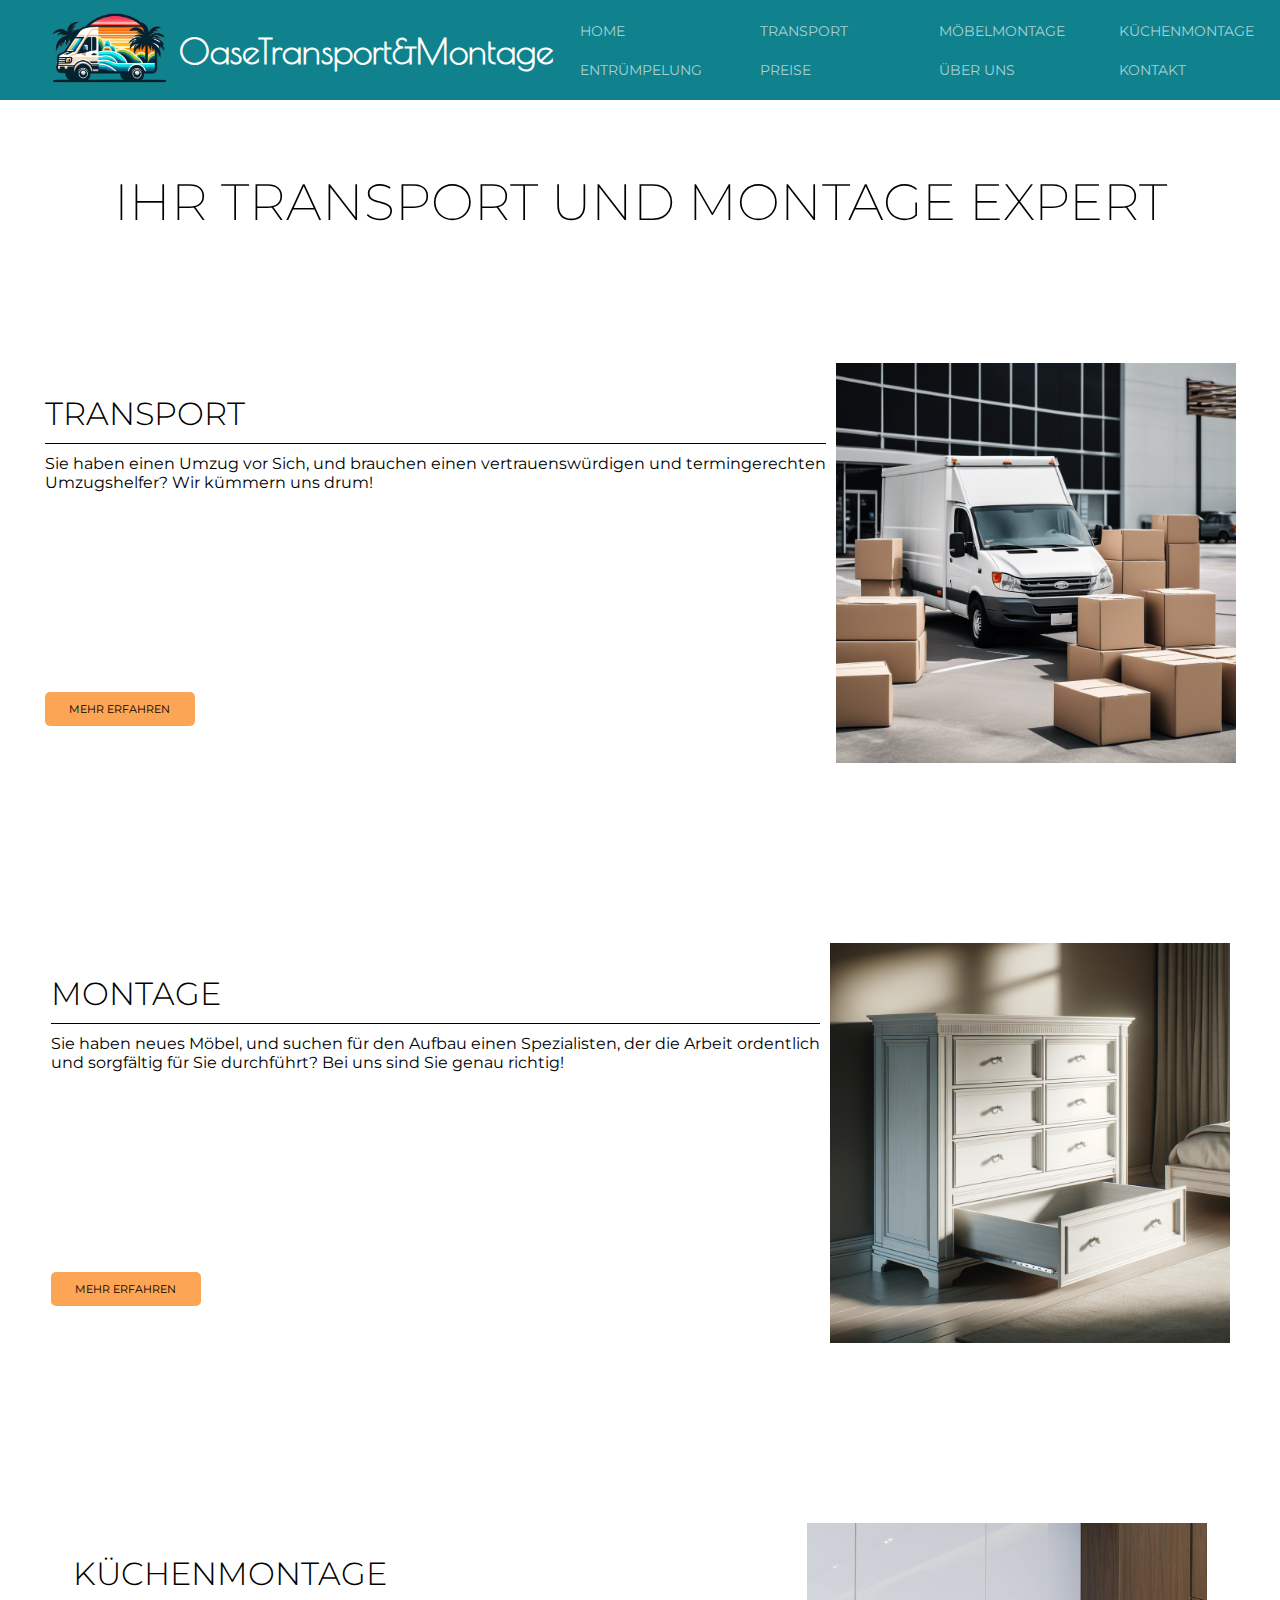
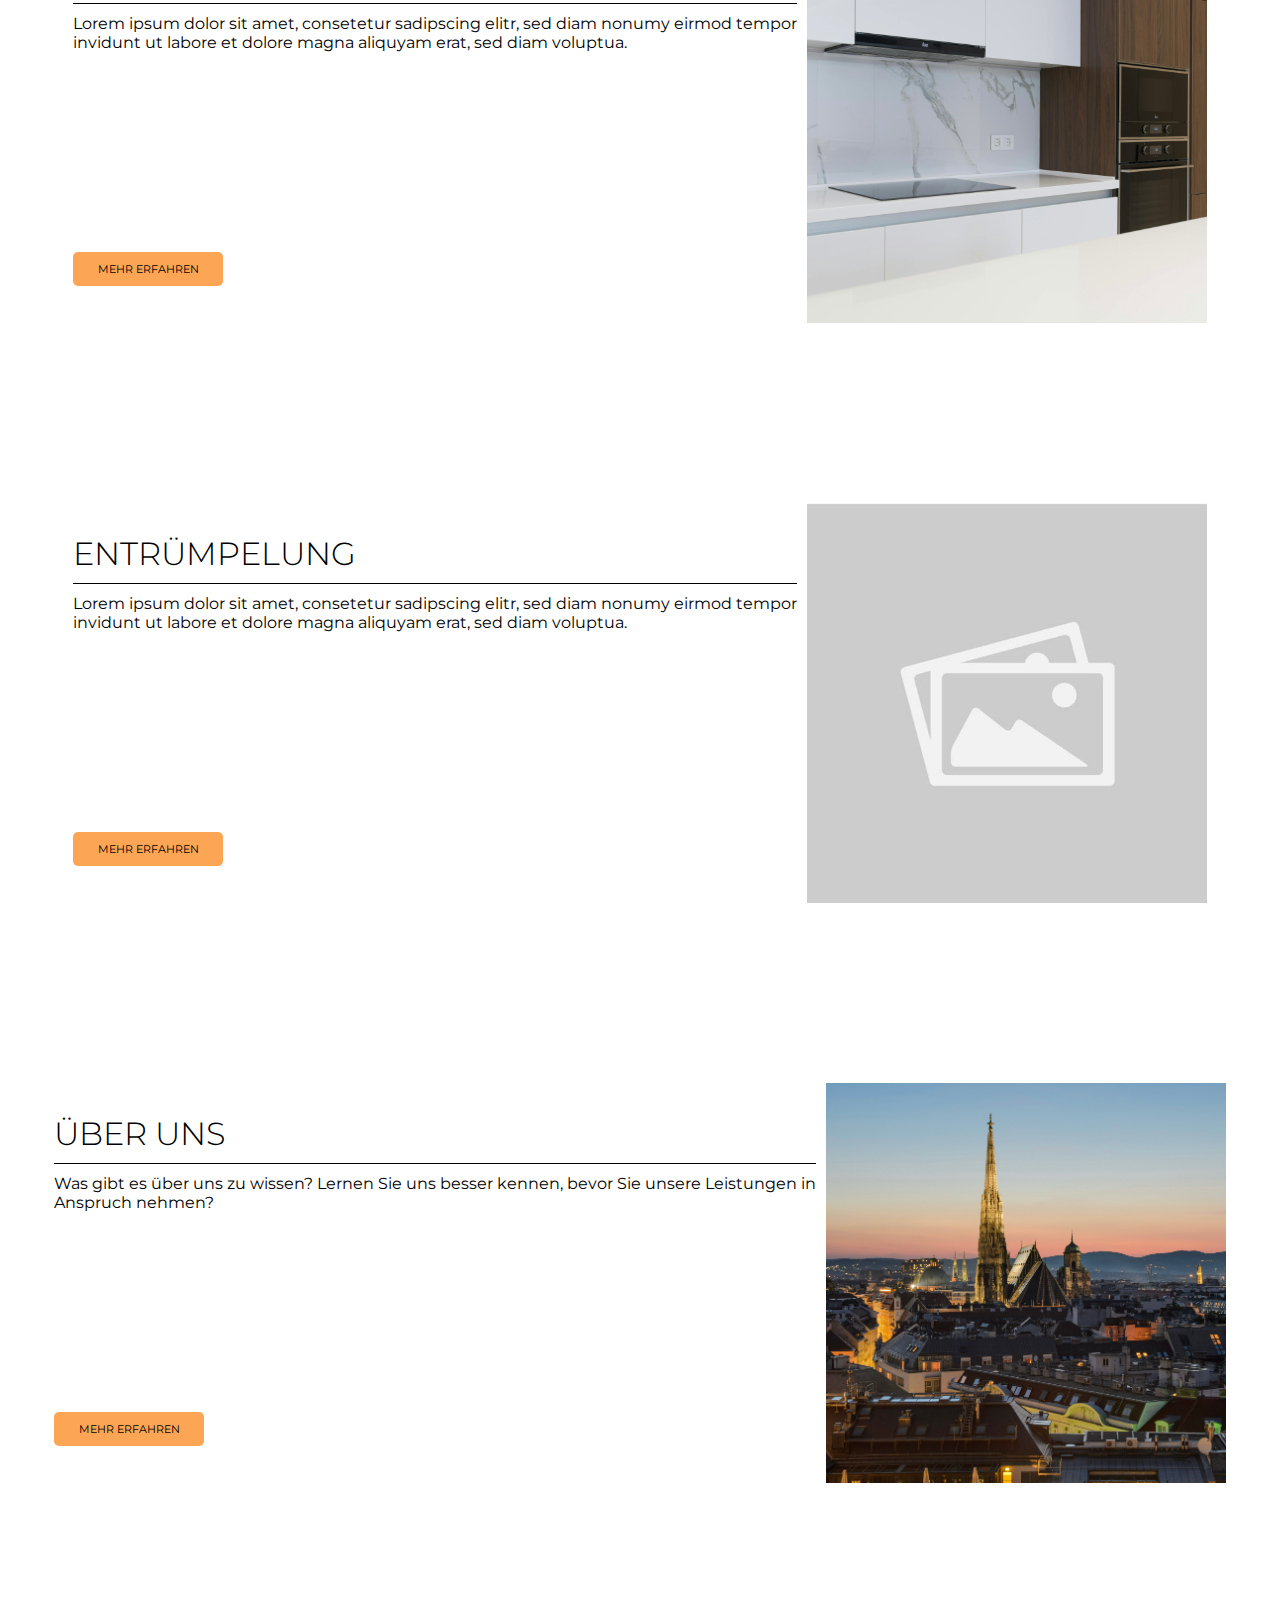
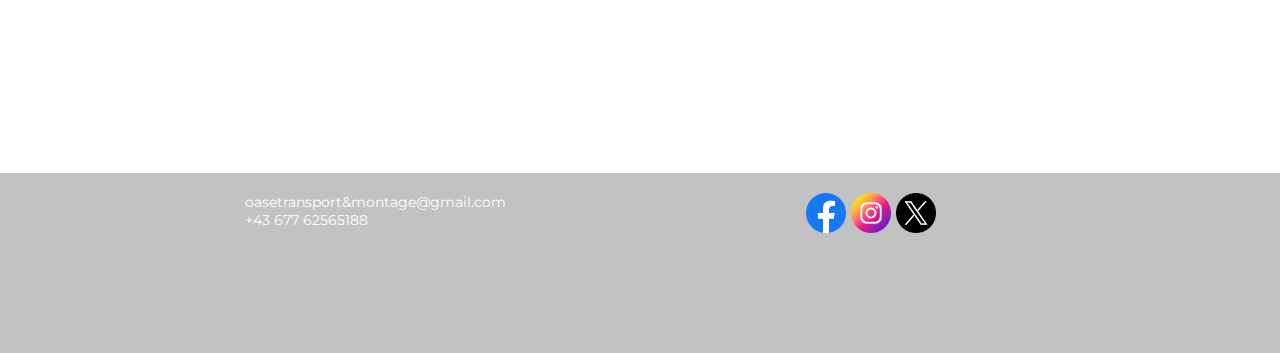
<file: index.html>
<!DOCTYPE html>
<html lang="eng">
    <head>
        <meta charset="UTF-8">
        <title>Oase Transport & Montage</title>
        <link rel="stylesheet" href="style.css">
        <link href="https://fonts.googleapis.com/css?family=Montserrat:100,200,300,regular,
        500,600,700,800,900,100italic,200italic,300italic,italic,500italic,600italic,700italic,
        800italic,900italic" rel="stylesheet"/>
        <link href="https://fonts.googleapis.com/css?family=Poiret+One:regular" rel="stylesheet" />
        <meta name="viewport" content="width=device-width, initial-scale=1.0">
        <link rel="icon" type="image/x-icon" href="icons/deepailogo.png" size="width: 16px, height: auto;">
    </head>
    <body>
        <header>
            <div class="brand">
                <a href="index.html"><img src="images/OTMLOGOnobkg.png"></a>
                <a href="index.html">
                    <h1 class="lg-view">OaseTransport&Montage</h1>
                </a>
            </div>
          
            <nav>
                <ul class="navul">
                    <li><a href="index.html">Home</a></li>
                    <li><a href="htmlpages/transport.html">Transport</a></li>
                    <li><a href="htmlpages/montage.html">Möbelmontage</a></li>
                    <li><a href="htmlpages/kmontage.html">Küchenmontage</a></li>
                    <li><a href="htmlpages/entrümpelung.html">Entrümpelung</a></li>
                    <li><a href="htmlpages/preise.html">Preise</a></li>
                    <li><a href="htmlpages/überuns.html">Über uns</a></li>
                    <li><a href="#bottomnavbar">Kontakt</a></li>
                </ul>
            </nav>
            <div id="burger-nav" onclick="toggleMobileMenu(this)">
                <div class="bar1"></div>
                <div class="bar2"></div>
                <div class="bar3"></div>
                <ul class="mobile-menu">
                    <li><a class="top" href="index.html">Home</a></li>
                    <li><a href="htmlpages/transport.html">Transport</a></li>
                    <li><a href="htmlpages/montage.html">Möbelmontage</a></li>
                    <li><a href="htmlpages/kmontage.html">Küchenmontage</a></li>
                    <li><a href="htmlpages/entrümpelung.html">Entrümpelung</a></li>
                    <li><a href="htmlpages/überuns.html">Über uns</a></li>
                    <li><a href="preise.html">Preise</a></li>
                    <li><a href="#bottomnavbar">Kontakt</a></li>
                </ul>
            </div>
        </header>
        
        <div class="mainbody">
            <h1>Ihr Transport und Montage Expert</h1>
            <div class="transport">
                <div class="transporttext">
                    <h3>Transport</h3>
                    <hr>
                    <p>Sie haben einen Umzug vor Sich, und brauchen einen vertrauenswürdigen und termingerechten<br>
                    Umzugshelfer? Wir kümmern uns drum!</p>
                    <a href="htmlpages/transport.html"><button>Mehr Erfahren</button></a>
                </div>
                <img src="images/vanpic2.PNG">
            </div>
            <div class="montage">
                <div class="montagetext">
                    <h3>Montage</h3>
                    <hr >
                    <p>Sie haben neues Möbel, und suchen für den Aufbau einen Spezialisten, der die Arbeit ordentlich<br>
                    und sorgfältig für Sie durchführt? Bei uns sind Sie genau richtig!</p>
                    <a href="htmlpages/montage.html"><button>Mehr Erfahren</button></a>
                </div>
                <img src="images/whitecabinet.png">
            </div>
            <div class="kmontage">
                <div class="kmontagetext">
                    <h3>Küchenmontage</h3>
                    <hr>
                    <p>Lorem ipsum dolor sit amet, consetetur sadipscing elitr, sed diam nonumy eirmod tempor <br>invidunt
                    ut labore et dolore magna aliquyam erat, sed diam voluptua.</p>
                    <a href="htmlpages/kmontage.html"><button>Mehr Erfahren</button></a>
                </div>
                <img src="images/kitchen3.jpg">
            </div>
            <div class="entrümpelung">
                <div class="entrümpelungtext">
                    <h3>Entrümpelung</h3>
                    <hr>
                    <p>Lorem ipsum dolor sit amet, consetetur sadipscing elitr, sed diam nonumy eirmod tempor <br>invidunt 
                    ut labore et dolore magna aliquyam erat, sed diam voluptua.</p>
                    <a href="htmlpages/entrümpelung.html"><button>Mehr Erfahren</button></a>
                </div>
                <img src="images/istockphoto-1147544807-612x612.jpg">
            </div>

            <div class="überuns">
                <div class="überunstext">
                    <h3>Über uns</h3>
                    <hr>
                    <p>Was gibt es über uns zu wissen? Lernen Sie uns besser kennen, bevor Sie unsere Leistungen 
                    in<br> Anspruch nehmen?</p>
                    <a href="htmlpages/überuns.html"><button>Mehr Erfahren</button></a>
                </div>
                <img src="images/vienna2.jpg">
            </div>
            
        </div>
        <nav id="bottomnavbar">
                <div class="links">
                    <a href="mailto:oasetransport&montage@gmail.com">oasetransport&montage@gmail.com</a>
                    <a href="tel:067762565188">+43 677 62565188</a>
                </div> 
            
                <div class="icons">
                    <a href=""><img src="icons/facebookicon.png"></a>
                    <a href=""><img src="icons/instagramicon.png"></a>
                    <a href=""><img src="icons/twittericon.png"></a>
                </div>
        </nav>
        <script src="script.js"></script>
    </body>

    

</html>
</file>
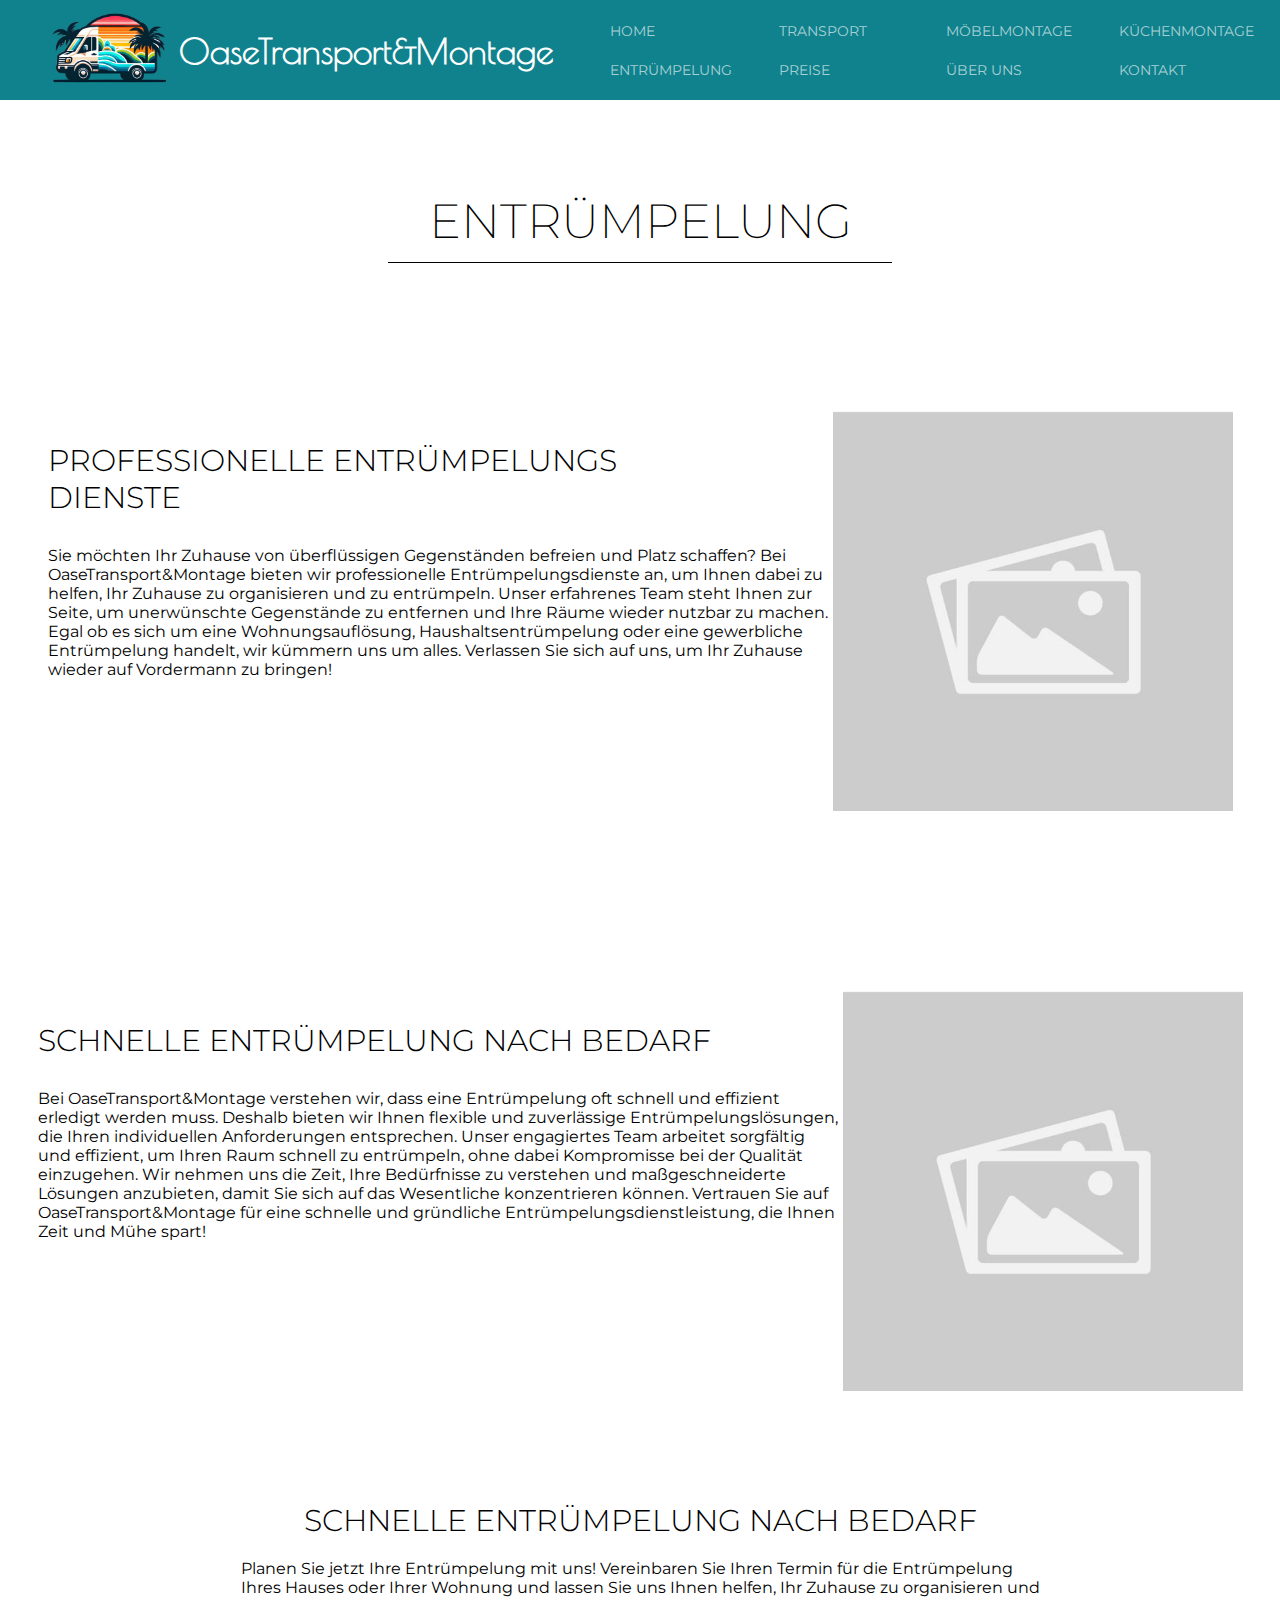
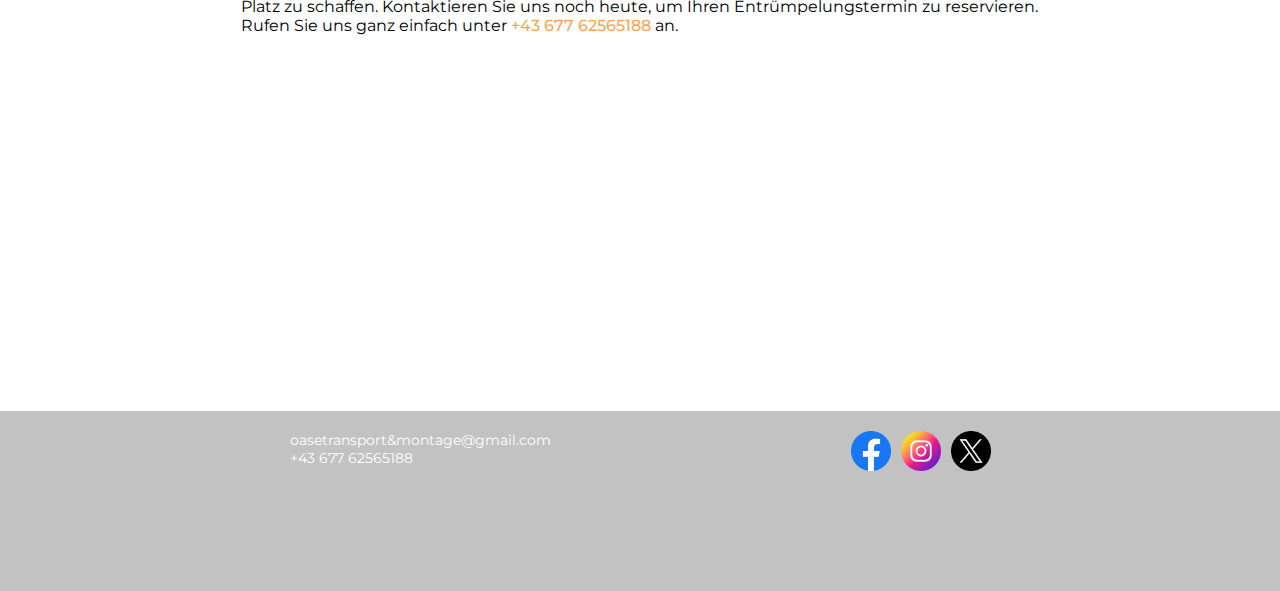
<file: htmlpages/entrümpelung.html>
<!DOCTYPE html>
<html lang="en">
<head>
    <meta charset="UTF-8">
    <meta name="viewport" content="width=device-width, initial-scale=1.0">
    <title>Entrümpelung</title>
    <link rel="stylesheet" href="../csspages/entrümpelung.css">
    <link href="https://fonts.googleapis.com/css?family=Montserrat:100,200,
    300,regular,500,600,700,800,900,100italic,200italic,300italic,italic,500italic,
    600italic,700italic,800italic,900italic" rel="stylesheet" />
    <link href="https://fonts.googleapis.com/css?family=Poiret+One:regular" 
    rel="stylesheet" />
</head>
<body>
    <header>
        <div class="brand">
            <a href="../index.html"><img src="../images/OTMLOGOnobkg.png"></a>
            <a href="../index.html">
                <h1>OaseTransport&Montage</h1>
            </a>
        </div>
        <nav>
            <ul class="navul">
                <li><a href="../index.html">Home</a></li>
                <li><a href="transport.html">Transport</a></li>
                <li><a href="montage.html">Möbelmontage</a></li>
                <li><a href="kmontage.html">Küchenmontage</a></li>
                <li><a href="entrümpelung.html">Entrümpelung</a></li>
                <li><a href="preise.html">Preise</a></li>
                <li><a href="überuns.html">Über uns</a></li>
                <li><a href="#bottomnavbar">Kontakt</a></li>
            </ul>
        </nav>
        <div id="burger-nav" onclick="toggleMobileMenu(this)">
            <div class="bar1"></div>
            <div class="bar2"></div>
            <div class="bar3"></div>
            <ul class="mobile-menu">
                <li><a href="../index.html">Home</a></li>
                <li><a href="transport.html">Transport</a></li>
                <li><a href="montage.html">Möbelmontage</a></li>
                <li><a href="kmontage.html">Küchenmontage</a></li>
                <li><a href="entrümpelung.html">Entrümpelung</a></li>
                <li><a href="preise.html">Preise</a></li>
                <li><a href="überuns.html">Über uns</a></li>
                <li><a href="#bottomnavbar">Kontakt</a></li>
            </ul>
        </div>
    </header>
        <div class="mainbody">
            <h1>Entrümpelung</h1>
            <hr>
            <div class="textone">
                <div class="textonetext">
                    <h3>Professionelle Entrümpelungs<br class="br">dienste</h3>
                    <p>Sie möchten Ihr Zuhause von überflüssigen Gegenständen befreien und Platz
                    schaffen? Bei<br> OaseTransport&Montage bieten wir professionelle
                    Entrümpelungsdienste an, um Ihnen dabei zu<br> helfen, Ihr Zuhause zu organisieren 
                    und zu entrümpeln. Unser erfahrenes Team steht Ihnen zur<br> Seite, um unerwünschte 
                    Gegenstände zu entfernen und Ihre Räume wieder nutzbar zu machen.<br> Egal ob es sich 
                    um eine Wohnungsauflösung, Haushaltsentrümpelung oder eine gewerbliche<br> Entrümpelung 
                    handelt, wir kümmern uns um alles. Verlassen Sie sich auf uns, um Ihr Zuhause<br> 
                    wieder auf Vordermann zu bringen!</p>
                </div>
                <img src="../images/istockphoto-1147544807-612x612.jpg">
            </div>
            <div class="texttwo">
                <div class="texttwotext">
                    <h3>Schnelle Entrümpelung nach Bedarf</h3>
                    <p>Bei OaseTransport&Montage verstehen wir, dass eine Entrümpelung oft schnell 
                    und effizient<br> erledigt werden muss. Deshalb bieten wir Ihnen flexible und 
                    zuverlässige Entrümpelungslösungen,<br> die Ihren individuellen Anforderungen entsprechen. 
                    Unser engagiertes Team arbeitet sorgfältig<br> und effizient, um Ihren Raum schnell zu 
                    entrümpeln, ohne dabei Kompromisse bei der Qualität<br> einzugehen. Wir nehmen uns die 
                    Zeit, Ihre Bedürfnisse zu verstehen und maßgeschneiderte<br> Lösungen anzubieten, damit 
                    Sie sich auf das Wesentliche konzentrieren können. Vertrauen Sie auf<br> OaseTransport&Montage 
                    für eine schnelle und gründliche Entrümpelungsdienstleistung, die Ihnen<br> Zeit und Mühe spart!</p>
                </div>
                <img src="../images/istockphoto-1147544807-612x612.jpg">
            </div>
            <div class="textthree">
                <h3>Schnelle Entrümpelung nach Bedarf</h3>
                    <p>Planen Sie jetzt Ihre Entrümpelung mit uns! Vereinbaren Sie Ihren Termin für die 
                    Entrümpelung<br> Ihres Hauses oder Ihrer Wohnung und lassen Sie uns Ihnen helfen, Ihr Zuhause 
                    zu organisieren und<br> Platz zu schaffen. Kontaktieren Sie uns noch heute, um Ihren 
                    Entrümpelungstermin zu reservieren.<br> Rufen Sie uns ganz einfach unter <a href="tel:067762565188">
                    +43 677 62565188</a> an.</p>
            </div>
        </div>
        <nav id="bottomnavbar">
            <div class="links">
                <a href="mailto:oasetransport&montage@gmail.com">oasetransport&montage@gmail.com</a>
                <a href="tel:067762565188">+43 677 62565188</a>
            </div> 
        
            <div class="icons">
                <a href=""><img src="../icons/facebookicon.png"></a>
                <a href=""><img src="../icons/instagramicon.png"></a>
                <a href=""><img src="../icons/twittericon.png"></a>
            </div>
        </nav>
    <script src="../jspages/entrümpelung.js"></script>
</body>
</html>
</file>
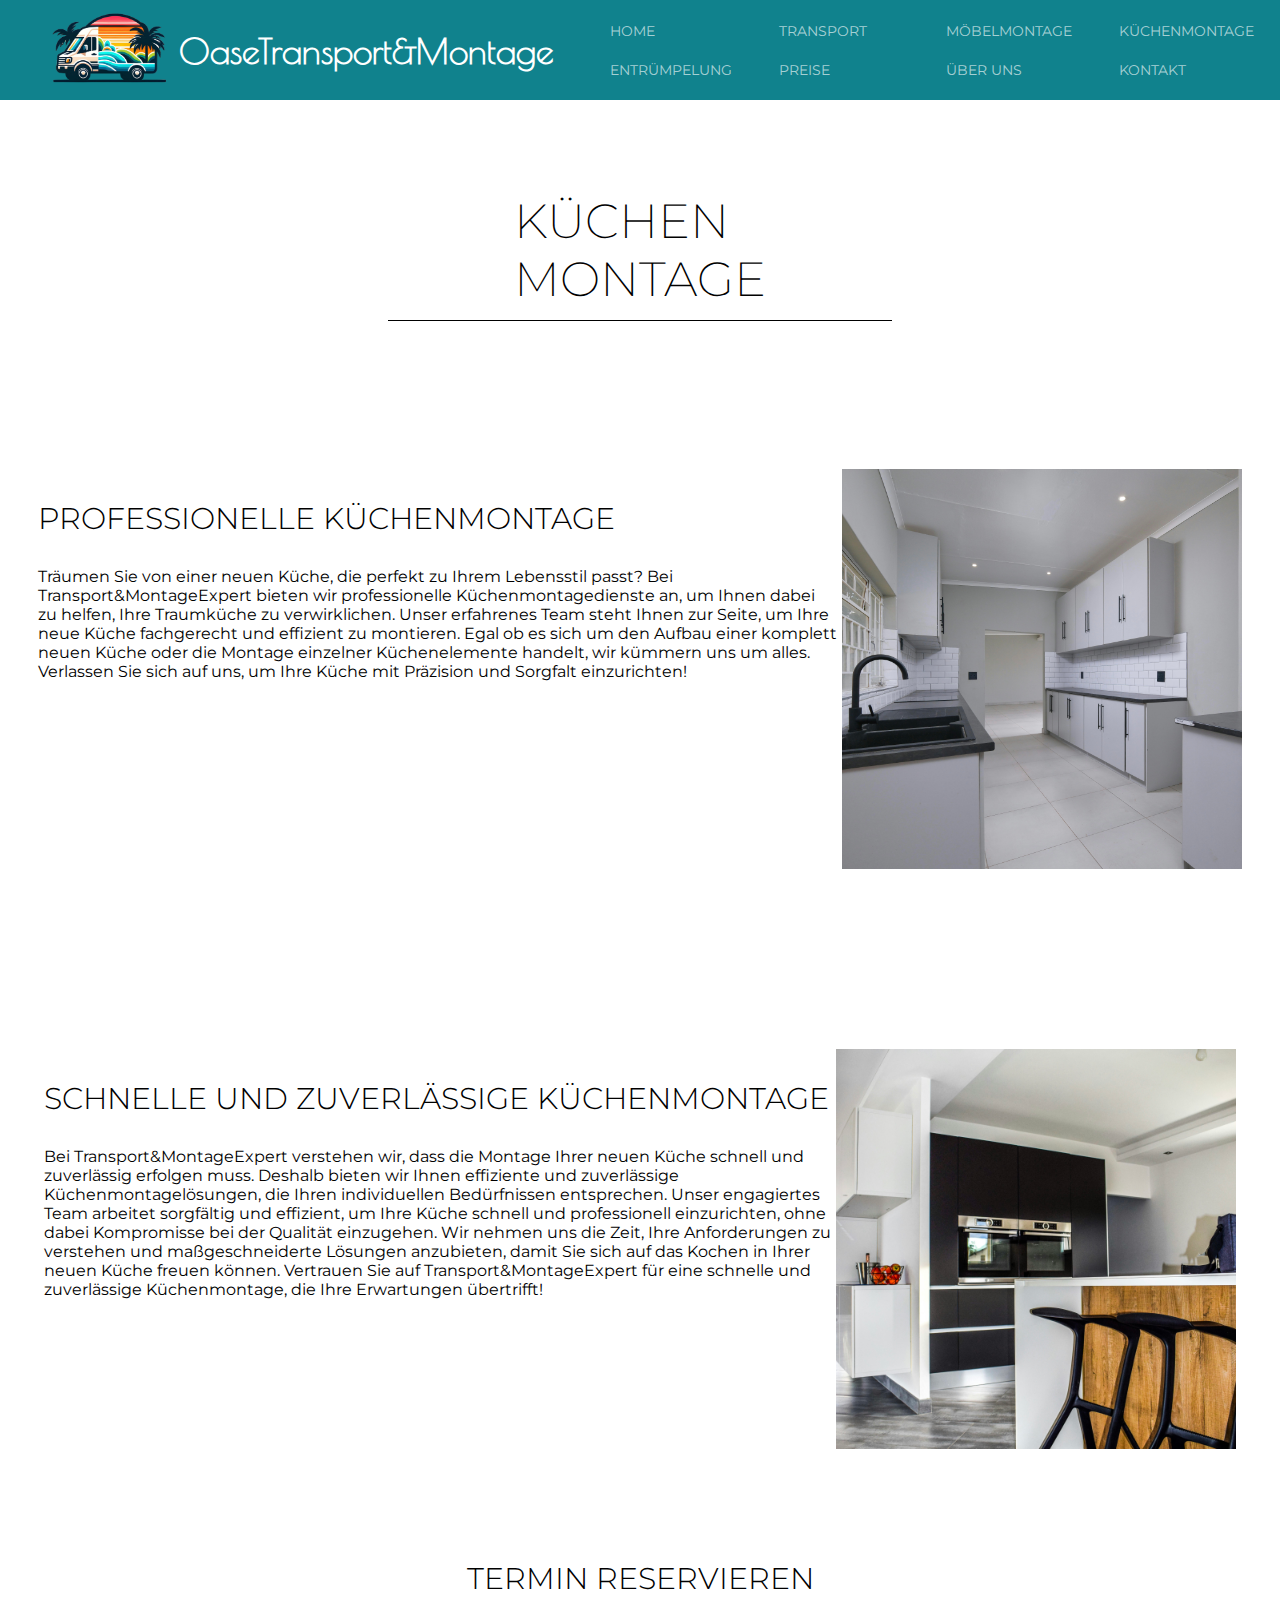
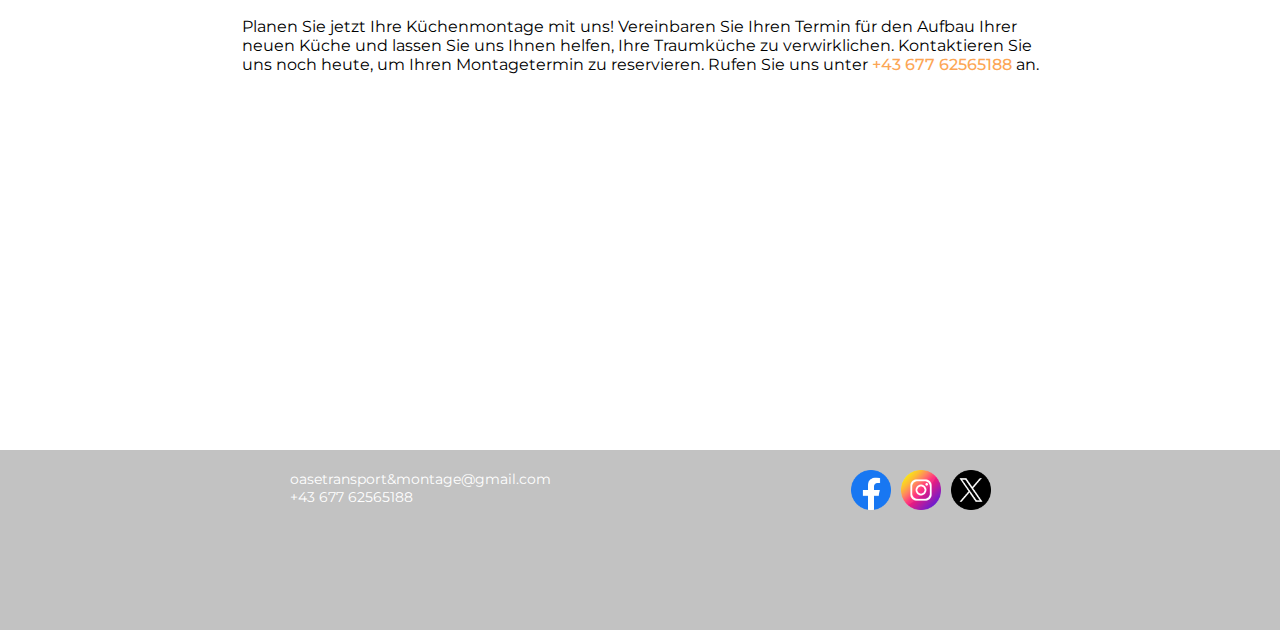
<file: htmlpages/kmontage.html>
<!DOCTYPE html>
<html lang="en">
<head>
    <meta charset="UTF-8">
    <meta name="viewport" content="width=device-width, initial-scale=1.0">
    <title>Küchenmontage</title>
    <link rel="stylesheet" href="../csspages/kmontage.css">
    <link href="https://fonts.googleapis.com/css?family=Montserrat:100,200,
    300,regular,500,600,700,800,900,100italic,200italic,300italic,italic,
    500italic,600italic,700italic,800italic,900italic" rel="stylesheet" />
    <link href="https://fonts.googleapis.com/css?family=Poiret+One:regular"
     rel="stylesheet" />
</head>
<body>
    <header>
        <div class="brand">
            <a href="../index.html"><img src="../images/OTMLOGOnobkg.png"></a>
            <a href="../index.html">
                <h1>OaseTransport&Montage</h1>
            </a>
        </div>
        <nav>
            <ul class="navul">
                <li><a href="../index.html">Home</a></li>
                <li><a href="transport.html">Transport</a></li>
                <li><a href="montage.html">Möbelmontage</a></li>
                <li><a href="kmontage.html">Küchenmontage</a></li>
                <li><a href="entrümpelung.html">Entrümpelung</a></li>
                <li><a href="preise.html">Preise</a></li>
                <li><a href="überuns.html">Über uns</a></li>
                <li><a href="#bottomnavbar">Kontakt</a></li>
            </ul>
        </nav>
        <div id="burger-nav" onclick="toggleMobileMenu(this)">
            <div class="bar1"></div>
            <div class="bar2"></div>
            <div class="bar3"></div>
            <ul class="mobile-menu">
                <li><a href="../index.html">Home</a></li>
                <li><a href="transport.html">Transport</a></li>
                <li><a href="montage.html">Möbelmontage</a></li>
                <li><a href="kmontage.html">Küchenmontage</a></li>
                <li><a href="entrümpelung.html">Entrümpelung</a></li>
                <li><a href="preise.html">Preise</a></li>
                <li><a href="überuns.html">Über uns</a></li>
                <li><a href="#bottomnavbar">Kontakt</a></li>
            </ul>
        </div>
    </header>
    <div class="mainbody">
        <h1>Küchen<br class="br">montage</h1>
        <hr>
        <div class="textone">
            <div class="textonetext">
                <h3>Professionelle Küchenmontage</h3>
                <p>Träumen Sie von einer neuen Küche, die perfekt zu Ihrem Lebensstil passt? 
                Bei<br> Transport&MontageExpert bieten wir professionelle Küchenmontagedienste an, 
                um Ihnen dabei<br> zu helfen, Ihre Traumküche zu verwirklichen. Unser erfahrenes 
                Team steht Ihnen zur Seite, um Ihre<br> neue Küche fachgerecht und effizient zu 
                montieren. Egal ob es sich um den Aufbau einer komplett<br> neuen Küche oder 
                die Montage einzelner Küchenelemente handelt, wir kümmern uns um alles.<br> Verlassen 
                Sie sich auf uns, um Ihre Küche mit Präzision und Sorgfalt einzurichten!</p>
            </div>
            <img src="../images/kitchen1.jpg">
        </div>
        <div class="texttwo">
            <div class="texttwotext">
                <h3>Schnelle und zuverlässige Küchenmontage</h3>
                <p>Bei Transport&MontageExpert verstehen wir, dass die Montage Ihrer neuen Küche 
                schnell und<br> zuverlässig erfolgen muss. Deshalb bieten wir Ihnen effiziente und 
                zuverlässige<br> Küchenmontagelösungen, die Ihren individuellen Bedürfnissen entsprechen. 
                Unser engagiertes<br> Team arbeitet sorgfältig und effizient, um Ihre Küche schnell 
                und professionell einzurichten, ohne<br> dabei Kompromisse bei der Qualität einzugehen. 
                Wir nehmen uns die Zeit, Ihre Anforderungen zu<br> verstehen und maßgeschneiderte 
                Lösungen anzubieten, damit Sie sich auf das Kochen in Ihrer<br> neuen Küche freuen können. 
                Vertrauen Sie auf Transport&MontageExpert für eine schnelle und<br> zuverlässige Küchenmontage, 
                die Ihre Erwartungen übertrifft!</p>
            </div>
            <img src="../images/kitchen2.jpg">
        </div>
        <div class="textthree">
            <h3>Termin Reservieren</h3>
                <p>Planen Sie jetzt Ihre Küchenmontage mit uns! Vereinbaren Sie Ihren Termin für den Aufbau
                Ihrer<br> neuen Küche und lassen Sie uns Ihnen helfen, Ihre Traumküche zu verwirklichen. 
                Kontaktieren Sie<br> uns noch heute, um Ihren Montagetermin zu reservieren. Rufen Sie uns unter 
                <a href="tel:067762565188">+43 677 62565188</a> an.</p>
        </div>
    </div>
    <nav id="bottomnavbar">
        <div class="links">
            <a href="mailto:oasetransport&montage@gmail.com">oasetransport&montage@gmail.com</a>
            <a href="tel:067762565188">+43 677 62565188</a>
        </div> 
    
        <div class="icons">
            <a href=""><img src="../icons/facebookicon.png"></a>
            <a href=""><img src="../icons/instagramicon.png"></a>
            <a href=""><img src="../icons/twittericon.png"></a>
        </div>
    </nav>
    <script src="../jspages/kmontage.js"></script>
</body>
</html>
</file>
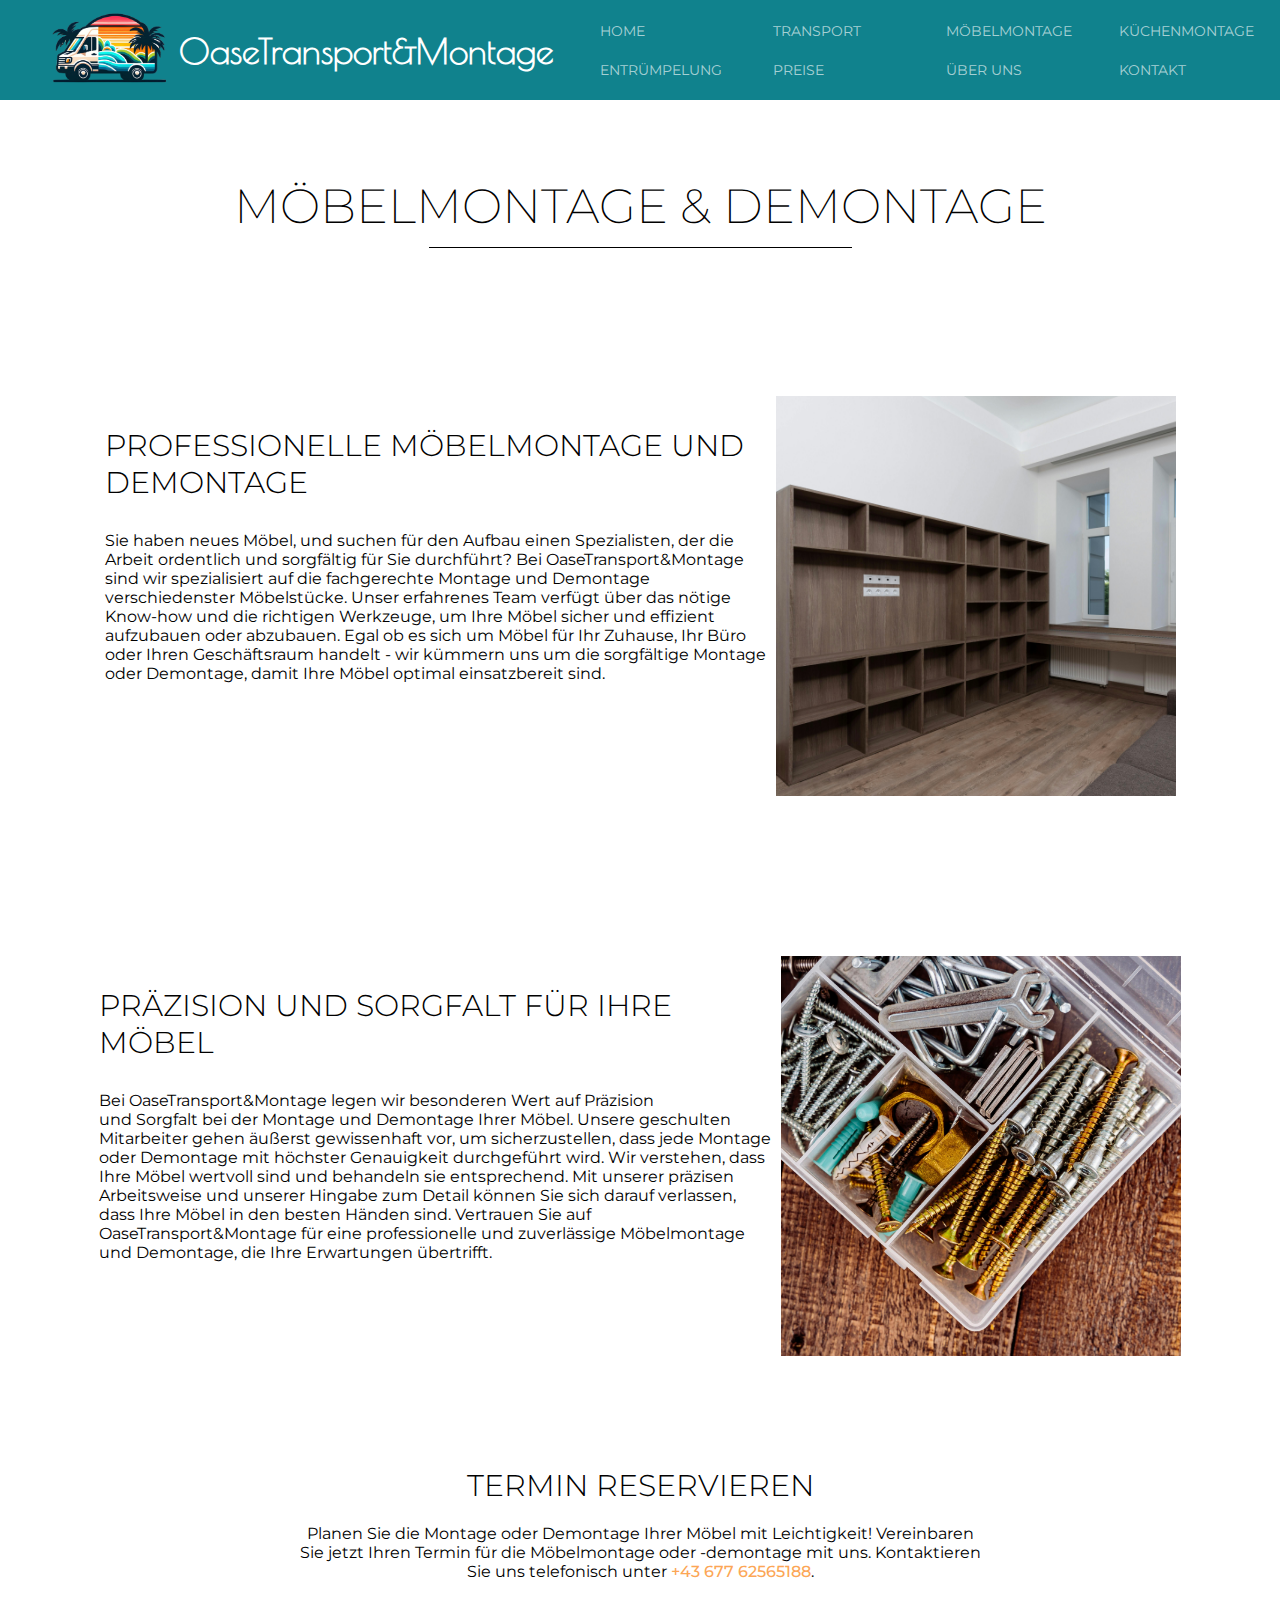
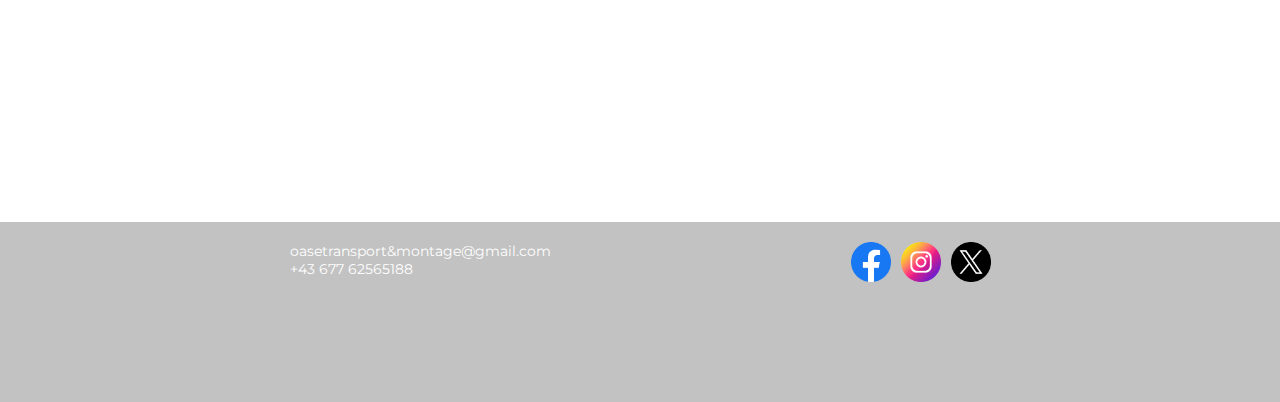
<file: htmlpages/montage.html>
<!DOCTYPE html>
<html lang="eng">
    <head>
        <meta charset="UTF-8">
        <title>Transport</title>
        <link rel="stylesheet" href="../csspages/montage.css">
        <link href="https://fonts.googleapis.com/css?family=Montserrat:
        100,200,300,regular,500,600,700,800,900,100italic,
        200italic,300italic,italic,500italic,600italic,700italic,800italic,
        900italic" rel="stylesheet" />
        <link href="https://fonts.googleapis.com/css?family=Poiret+One:regular" rel="stylesheet" />
        <meta name="viewport" content="width=device-width, initial-scale=1.0">
    </head>
    <body>
        <header>
            <div class="brand">
                <a href="../index.html"><img src="../images/OTMLOGOnobkg.png"></a>
                <a href="../index.html">
                    <h1>OaseTransport&Montage</h1>
                </a>
            </div>
            <nav>
                <ul class="navul">
                    <li><a href="../index.html">Home</a></li>
                    <li><a href="transport.html">Transport</a></li>
                    <li><a href="montage.html">Möbelmontage</a></li>
                    <li><a href="kmontage.html">Küchenmontage</a></li>
                    <li><a href="entrümpelung.html">Entrümpelung</a></li>
                    <li><a href="preise.html">Preise</a></li>
                    <li><a href="überuns.html">Über uns</a></li>
                    <li><a href="#bottomnavbar">Kontakt</a></li>
                </ul>
            </nav>
            <div id="burger-nav" onclick="toggleMobileMenu(this)">
                <div class="bar1"></div>
                <div class="bar2"></div>
                <div class="bar3"></div>
                <ul class="mobile-menu">
                    <li><a href="../index.html">Home</a></li>
                    <li><a href="transport.html">Transport</a></li>
                    <li><a href="montage.html">Möbelmontage</a></li>
                    <li><a href="kmontage.html">Küchenmontage</a></li>
                    <li><a href="entrümpelung.html">Entrümpelung</a></li>
                    <li><a href="preise.html">Preise</a></li>
                    <li><a href="überuns.html">Über uns</a></li>
                    <li><a href="#bottomnavbar">Kontakt</a></li>
                </ul>
            </div>
        </header>
        <div class="mainbody">
            <h1>Möbelmontage & Demontage</h1>
            <hr>
            <div class="textone">
                <div class="textonetext">
                    <h3>Professionelle Möbelmontage und Demontage</h3>
                    <p>Sie haben neues Möbel, und suchen für den Aufbau einen Spezialisten, der die<br> Arbeit ordentlich
                    und sorgfältig für Sie durchführt? Bei OaseTransport&Montage<br> sind wir spezialisiert auf die 
                    fachgerechte Montage und Demontage<br> verschiedenster Möbelstücke. Unser erfahrenes Team verfügt über
                    das nötige<br> Know-how und die richtigen Werkzeuge, um Ihre Möbel sicher und effizient<br> aufzubauen oder
                    abzubauen. Egal ob es sich um Möbel für Ihr Zuhause, Ihr Büro<br> oder Ihren Geschäftsraum handelt - wir
                    kümmern uns um die sorgfältige Montage<br> oder Demontage, damit Ihre Möbel optimal einsatzbereit sind.</p>
                </div>
                <img src="../images/shelves.jpg">
            </div>
            <div class="texttwo">
                <div class="texttwotext">
                    <h3>Präzision und Sorgfalt für Ihre Möbel</h3>
                    <p>Bei OaseTransport&Montage legen wir besonderen Wert auf Präzision<br> und Sorgfalt bei der Montage
                    und Demontage Ihrer Möbel. Unsere geschulten<br> Mitarbeiter gehen äußerst gewissenhaft vor, um sicherzustellen, 
                    dass jede Montage<br> oder Demontage mit höchster Genauigkeit durchgeführt wird. Wir verstehen, dass<br> Ihre Möbel 
                    wertvoll sind und behandeln sie entsprechend. Mit unserer präzisen <br>Arbeitsweise und unserer Hingabe zum 
                    Detail können Sie sich darauf verlassen,<br> dass Ihre Möbel in den besten Händen sind. Vertrauen Sie auf<br> 
                    OaseTransport&Montage für eine professionelle und zuverlässige Möbelmontage<br> und Demontage, die Ihre 
                    Erwartungen übertrifft.</p>
                </div>
                <img src="../images/tools.jpg">
            </div>
            <div class="textthree">
                <h3>Termin Reservieren</h3>
                    <p>Planen Sie die Montage oder Demontage Ihrer Möbel mit Leichtigkeit! Vereinbaren<br> Sie jetzt Ihren Termin für die
                    Möbelmontage oder -demontage mit uns. Kontaktieren<br> Sie uns telefonisch unter <a href="tel:067762565188">+43 677 62565188</a>.</p>
            </div>
        </div>
        <nav id="bottomnavbar">
            <div class="links">
                <a href="mailto:oasetransport&montage@gmail.com">oasetransport&montage@gmail.com</a>
                <a href="tel:067762565188">+43 677 62565188</a>
            </div> 
        
            <div class="icons">
                <a href=""><img src="../icons/facebookicon.png"></a>
                <a href=""><img src="../icons/instagramicon.png"></a>
                <a href=""><img src="../icons/twittericon.png"></a>
            </div>
        </nav>
        <script src="../jspages/montage.js"></script>
    </body>
    
</html>
</file>
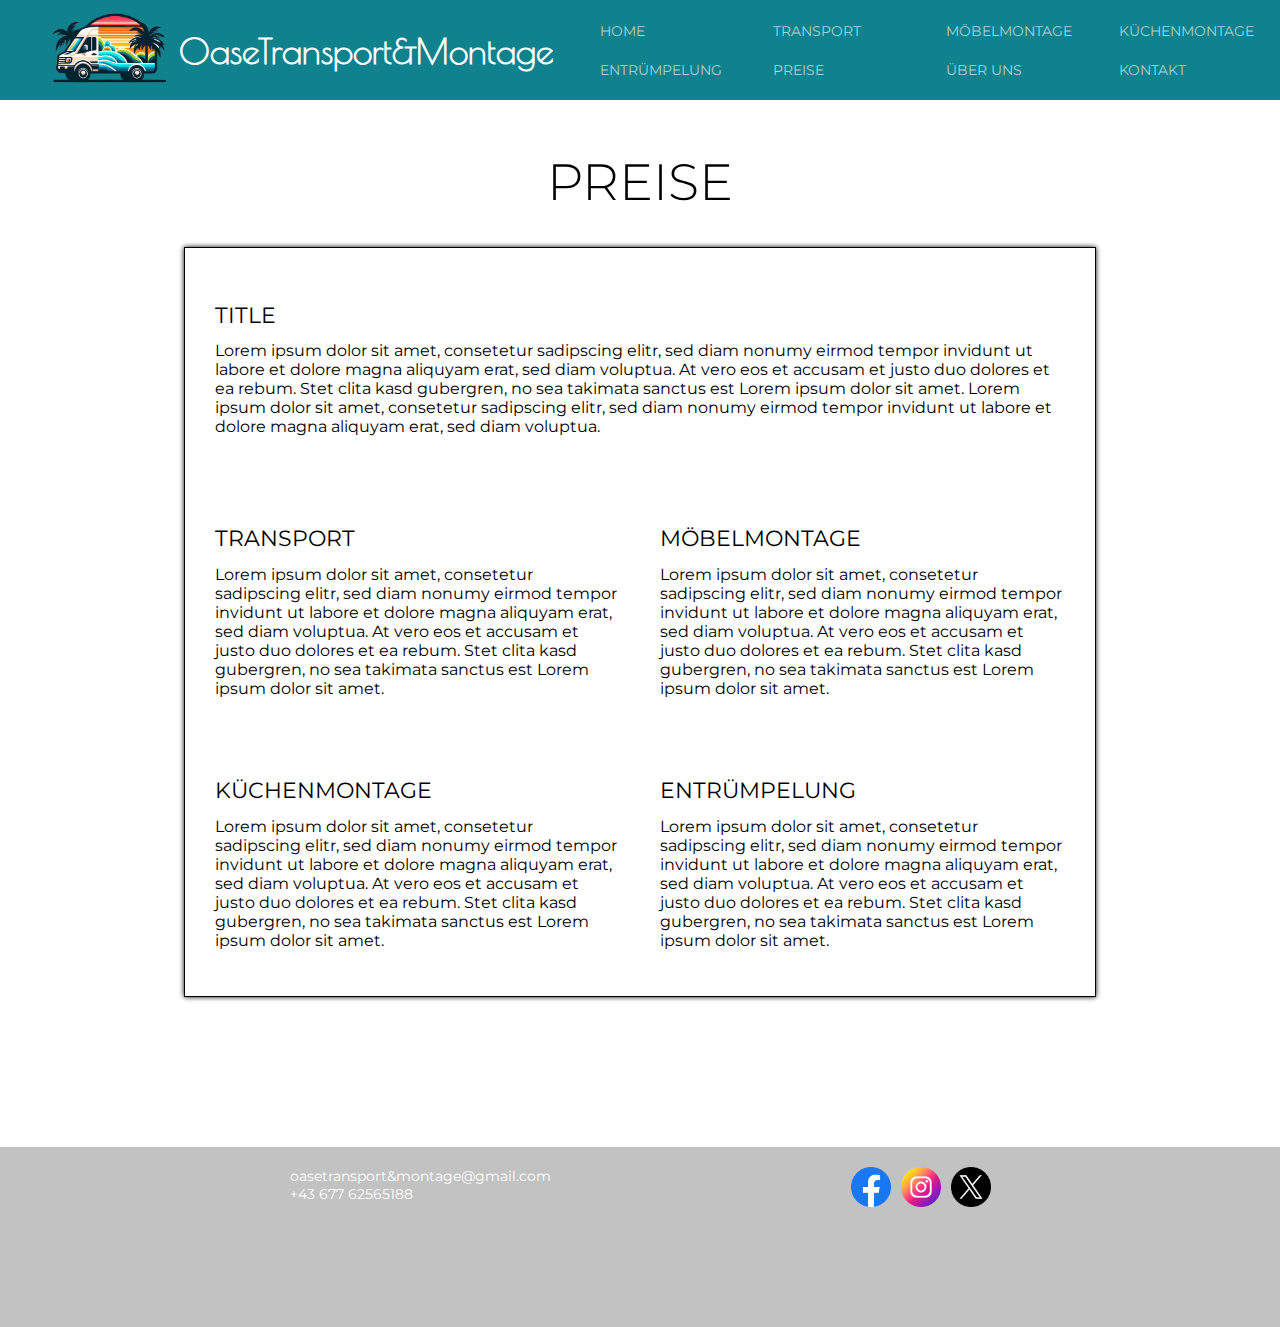
<file: htmlpages/preise.html>
<!DOCTYPE html>
<html lang="en">
<head>
    <meta charset="UTF-8">
    <meta name="viewport" content="width=device-width, initial-scale=1.0">
    <title>Preise</title>
    <link rel="stylesheet" href="../csspages/preise.css">
    <link href="https://fonts.googleapis.com/css?family=Montserrat:100,200,
    300,regular,500,600,700,800,900,100italic,200italic,300italic,italic,
    500italic,600italic,700italic,800italic,900italic" rel="stylesheet" />
    <link href="https://fonts.googleapis.com/css?family=Poiret+One:regular"
    rel="stylesheet" />
</head>
<body>
    <header>
        <div class="brand">
            <a href="../index.html"><img src="../images/OTMLOGOnobkg.png"></a>
            <a href="../index.html">
                <h1>OaseTransport&Montage</h1>
            </a>
        </div>
        <nav>
            <ul class="navul">
                <li><a href="../index.html">Home</a></li>
                <li><a href="transport.html">Transport</a></li>
                <li><a href="montage.html">Möbelmontage</a></li>
                <li><a href="kmontage.html">Küchenmontage</a></li>
                <li><a href="entrümpelung.html">Entrümpelung</a></li>
                <li><a href="preise.html">Preise</a></li>
                <li><a href="überuns.html">Über uns</a></li>
                <li><a href="#bottomnavbar">Kontakt</a></li>
            </ul>
        </nav>
        <div id="burger-nav" onclick="toggleMobileMenu(this)">
            <div class="bar1"></div>
            <div class="bar2"></div>
            <div class="bar3"></div>
            <ul class="mobile-menu">
                <li><a href="../index.html">Home</a></li>
                <li><a href="transport.html">Transport</a></li>
                <li><a href="montage.html">Möbelmontage</a></li>
                <li><a href="kmontage.html">Küchenmontage</a></li>
                <li><a href="entrümpelung.html">Entrümpelung</a></li>
                <li><a href="preise.html">Preise</a></li>
                <li><a href="überuns.html">Über uns</a></li>
                <li><a href="#bottomnavbar">Kontakt</a></li>
            </ul>
        </div>
    </header>
    <div class="mainbody">
    <h1>Preise</h1>
    <div class="maincontainer">
        <div class="upperbox">
            <h3>Title</h3>
            <p>Lorem ipsum dolor sit amet, consetetur sadipscing elitr, sed diam 
            nonumy eirmod tempor invidunt ut labore et dolore magna aliquyam 
            erat, sed diam voluptua. At vero eos et accusam et justo duo dolores 
            et ea rebum. Stet clita kasd gubergren, no sea takimata sanctus 
            est Lorem ipsum dolor sit amet. Lorem ipsum dolor sit amet, consetetur 
            sadipscing elitr, sed diam nonumy eirmod tempor invidunt ut labore et 
            dolore magna aliquyam erat, sed diam voluptua. </p>
        </div>
        <div class="lowerbox">
            <div class="transporttext">
            <h3>Transport</h3>
            <p>Lorem ipsum dolor sit amet, consetetur sadipscing elitr, sed diam nonumy eirmod tempor 
            invidunt ut labore et dolore magna aliquyam erat, sed diam voluptua. At vero 
            eos et accusam et justo duo dolores et ea rebum. Stet clita kasd gubergren, 
            no sea takimata sanctus est Lorem ipsum dolor sit amet.</p>
            </div>
            <div class="mmontagetext">
            <h3>Möbelmontage</h3>
            <p>Lorem ipsum dolor sit amet, consetetur sadipscing elitr, sed diam nonumy eirmod tempor 
            invidunt ut labore et dolore magna aliquyam erat, sed diam voluptua. At vero 
            eos et accusam et justo duo dolores et ea rebum. Stet clita kasd gubergren, 
            no sea takimata sanctus est Lorem ipsum dolor sit amet.</p>
            </div>
            <div class="kmontagetext">
            <h3>Küchenmontage</h3>
            <p>Lorem ipsum dolor sit amet, consetetur sadipscing elitr, sed diam nonumy eirmod tempor 
            invidunt ut labore et dolore magna aliquyam erat, sed diam voluptua. At vero 
            eos et accusam et justo duo dolores et ea rebum. Stet clita kasd gubergren, 
            no sea takimata sanctus est Lorem ipsum dolor sit amet.</p>
            </div>
            <div class="entrümpelungtext">
            <h3>Entrümpelung</h3>
            <p>Lorem ipsum dolor sit amet, consetetur sadipscing elitr, sed diam nonumy eirmod tempor 
            invidunt ut labore et dolore magna aliquyam erat, sed diam voluptua. At vero 
            eos et accusam et justo duo dolores et ea rebum. Stet clita kasd gubergren, 
            no sea takimata sanctus est Lorem ipsum dolor sit amet.</p>
            </div>
        </div>
    </div>
    </div>
    <nav id="bottomnavbar">
        <div class="links">
            <a href="mailto:oasetransport&montage@gmail.com">oasetransport&montage@gmail.com</a>
            <a href="tel:067762565188">+43 677 62565188</a>
        </div> 
    
        <div class="icons">
            <a href=""><img src="../icons/facebookicon.png"></a>
            <a href=""><img src="../icons/instagramicon.png"></a>
            <a href=""><img src="../icons/twittericon.png"></a>
        </div>
    </nav>
    <script src="../jspages/preise.js"></script>
</body>
</html>
</file>
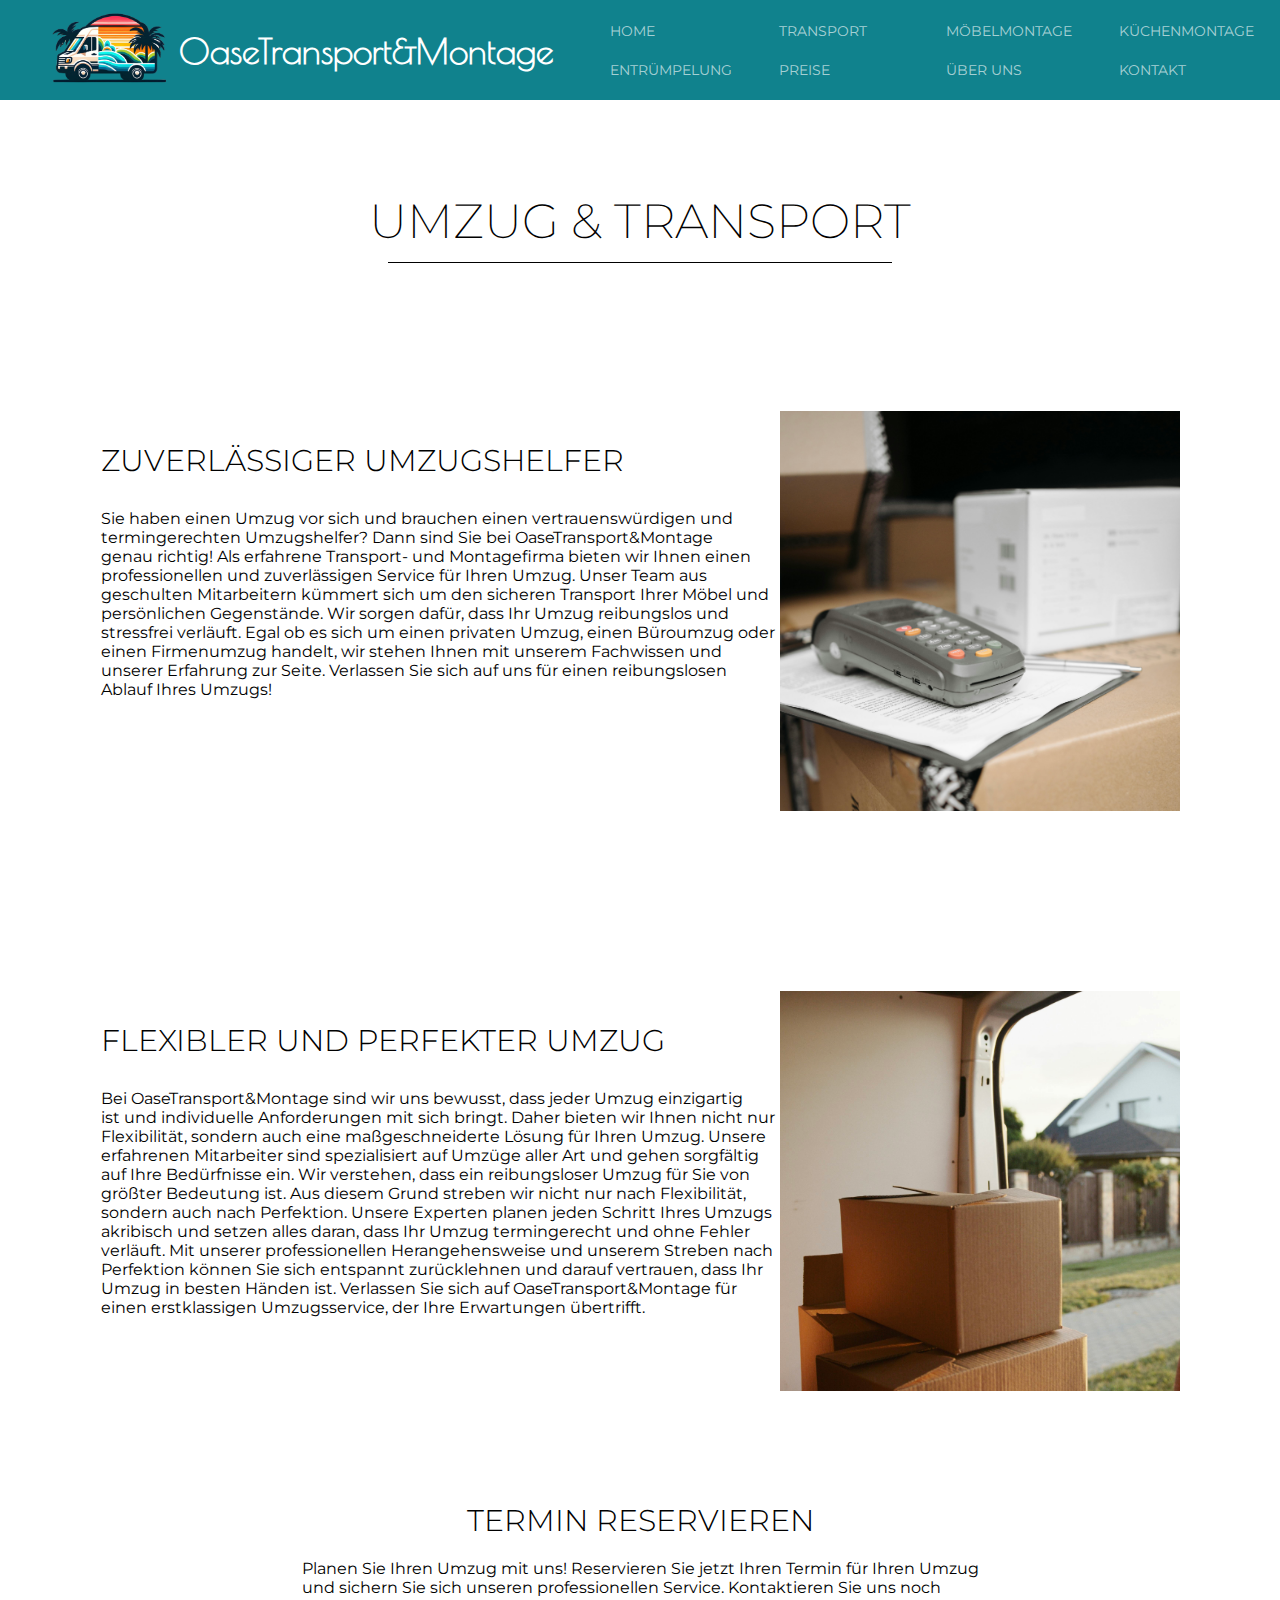
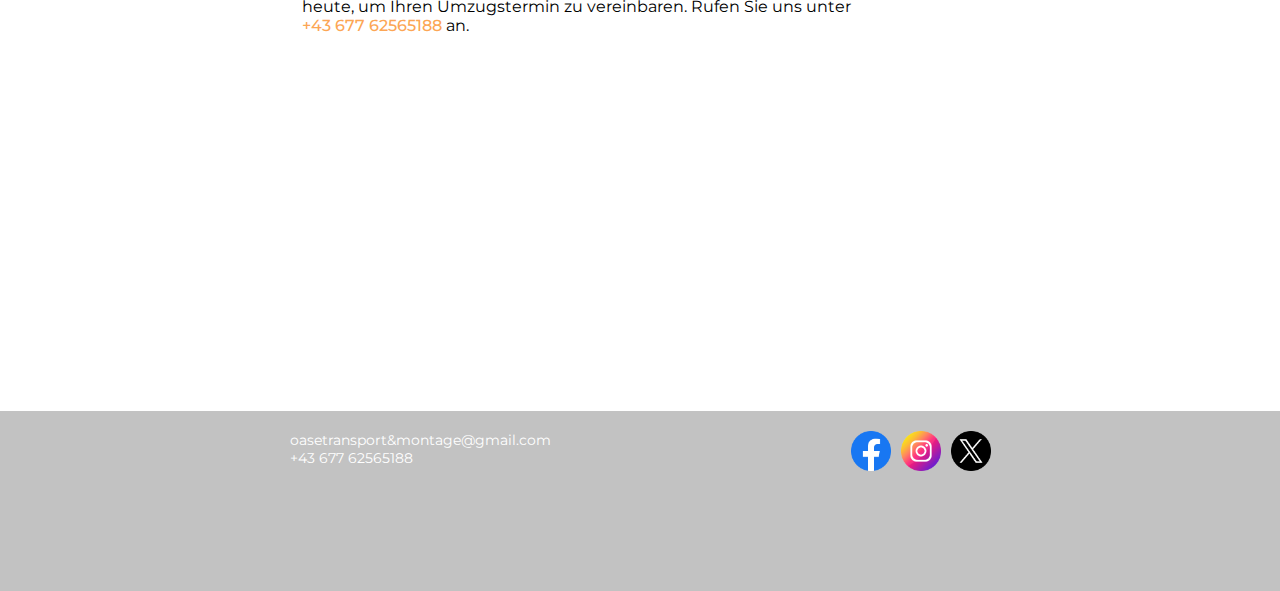
<file: htmlpages/transport.html>
<!DOCTYPE html>
<html lang="eng">
    <head>
        <meta charset="UTF-8">
        <title>Transport</title>
        <link rel="stylesheet" href="../csspages/transport.css">
        <link href="https://fonts.googleapis.com/css?family=Montserrat:
        100,200,300,regular,500,600,700,800,900,100italic,
        200italic,300italic,italic,500italic,600italic,700italic,800italic,
        900italic" rel="stylesheet" />
        <link href="https://fonts.googleapis.com/css?family=Poiret+One:regular" rel="stylesheet" />
        <meta name="viewport" content="width=device-width, initial-scale=1.0">
    </head>
    <body>
        <header>
            <div class="brand">
                <a href="../index.html"><img src="../images/OTMLOGOnobkg.png"></a>
                <a href="../index.html">
                    <h1 class="lg-view">OaseTransport&Montage</h1>
                </a>
            </div>
            <nav>
                <ul class="navul">
                    <li><a href="../index.html">Home</a></li>
                    <li><a href="transport.html">Transport</a></li>
                    <li><a href="montage.html">Möbelmontage</a></li>
                    <li><a href="kmontage.html">Küchenmontage</a></li>
                    <li><a href="entrümpelung.html">Entrümpelung</a></li>
                    <li><a href="preise.html">Preise</a></li>
                    <li><a href="überuns.html">Über uns</a></li>
                    <li><a href="#bottomnavbar">Kontakt</a></li>
                </ul>
            </nav>
            <div id="burger-nav" onclick="toggleMobileMenu(this)">
                <div class="bar1"></div>
                <div class="bar2"></div>
                <div class="bar3"></div>
                <ul class="mobile-menu">
                    <li><a href="../index.html">Home</a></li>
                    <li><a href="transport.html">Transport</a></li>
                    <li><a href="montage.html">Möbelmontage</a></li>
                    <li><a href="kmontage.html">Küchenmontage</a></li>
                    <li><a href="entrümpelung.html">Entrümpelung</a></li>
                    <li><a href="preise.html">Preise</a></li>
                    <li><a href="überuns.html">Über uns</a></li>
                    <li><a href="#bottomnavbar">Kontakt</a></li>
                </ul>
            </div>
        </header>
        <div class="mainbody">
            <h1>Umzug & Transport</h1>
            <hr>
            <div class="textone">
                <div class="textonetext">
                    <h3>Zuverlässiger Umzugshelfer</h3>
                    <p>Sie haben einen Umzug vor sich und brauchen einen vertrauenswürdigen und <br>termingerechten
                    Umzugshelfer? Dann sind Sie bei OaseTransport&Montage<br> genau richtig! Als erfahrene
                    Transport- und Montagefirma bieten wir Ihnen einen<br> professionellen und zuverlässigen Service
                    für Ihren Umzug. Unser Team aus <br>geschulten Mitarbeitern kümmert sich um den sicheren Transport
                    Ihrer Möbel und<br> persönlichen Gegenstände. Wir sorgen dafür, dass Ihr Umzug reibungslos und<br>
                    stressfrei verläuft. Egal ob es sich um einen privaten Umzug, einen Büroumzug oder<br> einen Firmenumzug
                    handelt, wir stehen Ihnen mit unserem Fachwissen und <br>unserer Erfahrung zur Seite. Verlassen Sie sich
                    auf uns für einen reibungslosen<br> Ablauf Ihres Umzugs!</p>
                </div>
                <img src="../images/clipboard.jpg">
            </div>
            <div class="texttwo">
                <div class="texttwotext">
                    <h3>Flexibler und Perfekter Umzug</h3>
                    <p>Bei OaseTransport&Montage sind wir uns bewusst, dass jeder Umzug einzigartig<br> ist und individuelle
                    Anforderungen mit sich bringt. Daher bieten wir Ihnen nicht nur<br> Flexibilität, sondern auch eine 
                    maßgeschneiderte Lösung für Ihren Umzug. Unsere<br> erfahrenen Mitarbeiter sind spezialisiert auf Umzüge 
                    aller Art und gehen sorgfältig<br> auf Ihre Bedürfnisse ein. Wir verstehen, dass ein reibungsloser Umzug 
                    für Sie von<br> größter Bedeutung ist. Aus diesem Grund streben wir nicht nur nach Flexibilität,<br> sondern 
                    auch nach Perfektion. Unsere Experten planen jeden Schritt Ihres Umzugs<br> akribisch und setzen alles daran, 
                    dass Ihr Umzug termingerecht und ohne Fehler<br> verläuft. Mit unserer professionellen Herangehensweise und 
                    unserem Streben nach<br> Perfektion können Sie sich entspannt zurücklehnen und darauf vertrauen, dass Ihr<br> 
                    Umzug in besten Händen ist. Verlassen Sie sich auf OaseTransport&Montage für<br> einen erstklassigen 
                    Umzugsservice, der Ihre Erwartungen übertrifft.</p>
                </div>
                <img src="../images/vanwboxes2.jpg">
            </div>
            <div class="textthree">
                <h3>Termin Reservieren</h3>
                    <p>Planen Sie Ihren Umzug mit uns! Reservieren Sie jetzt Ihren Termin für Ihren Umzug<br> und sichern Sie sich 
                    unseren professionellen Service. Kontaktieren Sie uns noch<br> heute, um Ihren Umzugstermin zu vereinbaren. 
                    Rufen Sie uns unter<br> <a href="tel:067762565188">+43 677 62565188</a> an.</p>
            </div>
        </div>
        <nav id="bottomnavbar">
            <div class="links">
                <a href="mailto:oasetransport&montage@gmail.com">oasetransport&montage@gmail.com</a>
                <a href="tel:067762565188">+43 677 62565188</a>
            </div> 
        
            <div class="icons">
                <a href=""><img src="../icons/facebookicon.png"></a>
                <a href=""><img src="../icons/instagramicon.png"></a>
                <a href=""><img src="../icons/twittericon.png"></a>
            </div>
        </nav>
        <script src="../jspages/transport.js"></script>
    </body>
    
</html>
</file>
<file: style.css>
*{
    padding: 0;
    margin: 0;
    box-sizing: border-box;
}

/*====Header====*/

header{
    padding: 0 20px;
    background-color: #10828d;
    height: 100px;
    display: flex;
    justify-content: space-between;
    align-items: center;
    font-family: "Montserrat";
}


header a{
    text-decoration: none;
}

.brand{
    display: flex;
    flex-direction: row;
    align-items: center;
    margin-left: 10px;
}

.brand img{
    height: 90px;
    width: auto;
}

.brand h1{
    color: white;
    font-weight: 600;
    font-size: 2.2rem;
    font-family: "Poiret One";
    margin-left: -15px;
    padding-right: 20px;
}



.navul{
    display: grid;
    grid-template-columns: repeat(4, 1fr);
    text-transform: uppercase;
    list-style: none;
    gap: 20px 35px;
}

.navul a{
    color: rgba(255, 255, 255, 0.642);
    font-size: 0.9rem;
    transition: ease-in-out 0.3s;
    padding: 5px 5px;
    border: 1px solid #10828d;
}

.navul a:hover{
    border: 1px solid white;
    color: white;
}

/*====Mobile Menu====*/

#burger-nav{
    margin: auto 0;
    display: none;
    cursor: pointer;
}

#burger-nav div{
    width: 35px;
    height: 3px;
    background-color: white;
    margin: 6px 0;
    transition: 0.4s;
}

.open .bar1{
    -webkit-transform: rotate(-45deg) translate(-6px, 6px);
    transform: rotate(-45deg) translate(-6px, 6px);
}

.open .bar2{
    opacity: 0;
}

.open .bar3{
    -webkit-transform: rotate(45deg) translate(-6px, -8px);
    transform: rotate(45deg) translate(-6px, -8px);
}

.open .mobile-menu{
    display: flex;
    flex-direction: column;
    background-color:#10828d;
    width: 200px;
    height: 450px;
}

.mobile-menu{
    display: none;
    position: absolute;
    gap: 37px;
    top: 90px;
    right: 0px;
    width: 100%;
    padding-top: 10px;
    padding-bottom: 10px;
    padding-left: 30px;
} 

.mobile-menu li, li a{
    list-style: none;
    color: white;
}


/*====The body====*/

.mainbody{
    display: flex;
    flex-direction: column;
    justify-content: center;
    padding: 360px;
    margin-top: -290px;
    align-items: center;
}

.mainbody h1{
    font-family: "Montserrat";
    font-weight: 200;
    font-size: 3.2em;
    text-transform: uppercase;
    text-align: center;
    white-space: nowrap;
}

.transport{
    display: flex; 
    flex-direction: row;
    margin-top: 130px;
    align-items: center;
    
}

.transporttext{
    display: flex;
    font-family: "Montserrat";
    flex-direction: column;
}

.transporttext h3{
    font-weight: 300;
    font-size: 2em;
    text-transform: uppercase;
    margin-top: -7px;
}

.transporttext hr{
    width: 100%;
    margin-top: 10px;
    background: black;
    height: 1px; 
    border: none;
}

.transporttext p{
    white-space: nowrap;
    margin-top: 10px;
}


.transporttext button{
    margin-top: 200px;
    padding: 10px;
    width: 150px;
    background-color: #fca655;
    color: black;
    border: none;
    border-radius: 5px;
    font-family: "Montserrat";
    font-size: 0.7em;
    text-transform: uppercase;
    transition: 0.3s ease-in-out;
}

.transporttext button a{
    text-decoration: none;
    color: black;
}

.transporttext button:hover{
    transform: scale(0.95);
    cursor: pointer;
}

.transport img{
    height: 400px;
    width: auto;
    padding-left: 10px;
    
}

.montage{
    display: flex; 
    flex-direction: row;
    margin-top: 180px;
    align-items: center;
    
}

.montagetext{
    display: flex;
    font-family: "Montserrat";
    flex-direction: column;
}

.montagetext h3{
    font-weight: 300;
    font-size: 2em;
    text-transform: uppercase;
    margin-top: -7px;
}

.montagetext hr{
    width: 100%;
    margin-top: 10px;
    background: black;
    height: 1px;
    border: none;
}

.montagetext p{
    white-space: nowrap;
    margin-top: 10px;
}


.montagetext button{
    margin-top: 200px;
    padding: 10px;
    width: 150px;
    background-color: #fca655;
    color: black;
    border: none;
    border-radius: 5px;
    font-family: "Montserrat";
    font-size: 0.7em;
    text-transform: uppercase;
    transition: 0.3s ease-in-out;
}

.montagetext button a{
    text-decoration: none;
    color: black;
}

.montagetext button:hover{
    transform: scale(0.95);
    cursor: pointer;
}

.montage img{
    height: 400px;
    width: auto;
    padding-left: 10px;
}

.kmontage{
    display: flex; 
    flex-direction: row;
    margin-top: 180px;
    align-items: center;
    
}

.kmontagetext{
    display: flex;
    font-family: "Montserrat";
    flex-direction: column;
}

.kmontagetext h3{
    font-weight: 300;
    font-size: 2em;
    text-transform: uppercase;
    margin-top: -7px;
}

.kmontagetext hr{
    width: 100%;
    margin-top: 10px;
    background: black;
    height: 1px;
    border: none;
}

.kmontagetext p{
    white-space: nowrap;
    margin-top: 10px;
}


.kmontagetext button{
    margin-top: 200px;
    padding: 10px;
    width: 150px;
    background-color: #fca655;
    color: black;
    border: none;
    border-radius: 5px;
    font-family: "Montserrat";
    font-size: 0.7em;
    text-transform: uppercase;
    transition: 0.3s ease-in-out;
}

.kmontagetext button a{
    text-decoration: none;
    color: black;
}

.kmontagetext button:hover{
    transform: scale(0.95);
    cursor: pointer;
}

.kmontage img{
    height: 400px;
    width: auto;
    padding-left: 10px;
}

.entrümpelung{
    display: flex; 
    flex-direction: row;
    margin-top: 180px;
    align-items: center;
    
}

.entrümpelungtext{
    display: flex;
    font-family: "Montserrat";
    flex-direction: column;
}

.entrümpelungtext h3{
    font-weight: 300;
    font-size: 2em;
    text-transform: uppercase;
    margin-top: -7px;
}

.entrümpelungtext hr{
    width: 100%;
    margin-top: 10px;
    background: black;
    height: 1px;
    border: none;
}

.entrümpelungtext p{
    white-space: nowrap;
    margin-top: 10px;
}


.entrümpelungtext button{
    margin-top: 200px;
    padding: 10px;
    width: 150px;
    background-color: #fca655;
    color: black;
    border: none;
    border-radius: 5px;
    font-family: "Montserrat";
    font-size: 0.7em;
    text-transform: uppercase;
    transition: 0.3s ease-in-out;
}

.entrümpelungtext button a{
    text-decoration: none;
    color: black;
}

.entrümpelungtext button:hover{
    transform: scale(0.95);
    cursor: pointer;
}

.entrümpelung img{
    height: 400px;
    width: auto;
    padding-left: 10px;
}

.überuns{
    display: flex; 
    flex-direction: row;
    margin-top: 180px;
    align-items: center;
    
}

.überunstext{
    display: flex;
    font-family: "Montserrat";
    flex-direction: column;
}

.überunstext h3{
    font-weight: 300;
    font-size: 2em;
    text-transform: uppercase;
    margin-top: -7px;
}

.überunstext hr{
    width: 100%;
    margin-top: 10px;
    background: black;
    height: 1px;
    border: none;
}

.überunstext p{
    white-space: nowrap;
    margin-top: 10px;
}


.überunstext button{
    margin-top: 200px;
    padding: 10px;
    width: 150px;
    background-color: #fca655;
    color: black;
    border: none;
    border-radius: 5px;
    font-family: "Montserrat";
    font-size: 0.7em;
    text-transform: uppercase;
    transition: 0.3s ease-in-out;
}

.überunstext button a{
    text-decoration: none;
    color: black;
}

.überunstext button:hover{
    transform: scale(0.95);
    cursor: pointer;
}

.überuns img{
    height: 400px;
    width: auto;
    padding-left: 10px;
}

/*====Footer====*/

#bottomnavbar{
    display: flex;
    justify-content: center;
    flex-direction: row;
    width: 100%;
    height: 180px;
    background-color: rgb(194, 194, 194);
    margin-top: -70px;
    padding: 0 360px;
    gap: 300px;
    font-family: "Montserrat";
    font-size: 0.9rem;
}

.links{
    display: flex;
    flex-direction: column;
    margin-top: 20px;
    margin-left: -100px;
}

.links a{
    color: white;
    text-decoration: none;
}

.links a:hover{
    text-decoration: underline 1px white;
}

.icons{
    display: flex;
    margin-top: 20px;
    gap: 5px;

}

.icons img{
    height: 40px;
    width: auto;
}

.icons a{
    transition: ease-in-out 0.3s;
}

.icons a:hover{
    transform: scale(1.1);
}

/*====Media Queries====*/


@media screen and (max-width: 365px){
    br{
        display: none;
    }

    header{
        height: 70px;
    }

    .brand{
        flex-direction: column;
        margin-left: -10px;
    }

    .brand img{
        height: 35px;
        margin-left: -120px;
    }

    .brand h1{
        font-size: 1.3rem;
        margin-left: 0px;
        margin-top: -7px;
    }

    header nav{
        display: none;
    }

    #burger-nav{
        display: block;
    }

    .mobile-menu{
        top: 65px;
    }

    .mainbody{
        padding: 40px;
        margin-top: -30px;
        margin-bottom: 200px;
    }

    .mainbody h1{
        white-space: normal;
        margin-top: 40px;
        font-size: 2em;
    }

    .mainbody h3{
        white-space: normal;
        font-size: 1.4em;
        margin-top: 40px;
    }

    .mainbody p{
        white-space: normal;
        font-size: 0.9em;
    }

    .mainbody button{
        margin-top: 10px;
        height: 40px;
        width: 100%;
        font-size: 0.8em;
    }

    .mainbody img{
        margin-top: 10px;
        float: center;
        height: 300px;
        width: auto;

    }

    .transport{
        flex-direction: column;
        margin-top: 30px;
    }

    .montage{
        flex-direction: column;
        margin-top: 30px;
    }
    
    .überuns{
        flex-direction: column;
        margin-top: 30px;
    }

    #bottomnavbar{
        flex-direction: column;
        gap: 10px;
        padding: 0 20px;
    }

    .links{
        margin-left: 0px;
    }
}

@media screen and (min-width: 366px) and (max-width: 520px){
    br{
        display: none;
    }

    header{
        height: 70px;
    }

    .brand{
        margin-left: -20px;
    }

    .brand img{
        height: 50px;
    }

    .brand h1{
        margin-left: -15px;
        font-size: 1.3rem;
    }

    header nav{
        display: none;
    }

    #burger-nav{
        display: block;
    }

    .mobile-menu{
        top: 65px;
    }

    .mainbody{
        padding: 40px;
        margin-top: -30px;
        margin-bottom: 200px;
    }

    .mainbody h1{
        white-space: normal;
        margin-top: 40px;
        font-size: 2em;
    }

    .mainbody h3{
        white-space: normal;
        font-size: 1.4em;
        margin-top: 40px;
    }

    .mainbody p{
        white-space: normal;
        font-size: 0.9em;
    }

    .mainbody button{
        margin-top: 10px;
        height: 40px;
        width: 100%;
        font-size: 0.8em;
    }

    .mainbody img{
        margin-top: 10px;
        float: center;
        height: 300px;
        width: auto;

    }

    .transport{
        flex-direction: column;
        margin-top: 30px;
    }

    .montage{
        flex-direction: column;
        margin-top: 30px;
    }
    
    .überuns{
        flex-direction: column;
        margin-top: 30px;
    }

    #bottomnavbar{
        flex-direction: column;
        gap: 10px;
        padding: 0 20px;
    }

    .links{
        margin-left: 0px;
    }
}

@media screen and (min-width: 521px) and (max-width:630px){
    br{
        display: none;
    }

    header{
        height: 70px;
    }

    .brand{
        margin-left: -20px;
    }

    .brand img{
        height: 80px;
    }

    .brand h1{
        margin-left: -20px;
        font-size: 1.8rem;
    }

    header nav{
        display: none;
    }

    #burger-nav{
        display: block;
    }

    .mobile-menu{
        top: 65px;
    }

    .mainbody{
        padding: 40px;
        margin-top: -30px;
        margin-bottom: 200px;
    }

    .mainbody h1{
        white-space: normal;
        margin-top: 40px;
        font-size: 2.5em;
    }

    .mainbody h3{
        white-space: normal;
        font-size: 1.6em;
        margin-top: 40px;
    }

    .mainbody p{
        white-space: normal;
    }

    .mainbody button{
        margin-top: 10px;
        height: 50px;
        width: 100%;
        font-size: 0.9em;
    }

    .mainbody img{
        margin-top: 10px;
        float: center;

    }

    .transport{
        flex-direction: column;
        margin-top: 70px;
    }

    .montage{
        flex-direction: column;
        margin-top: 50px;
    }
    
    .überuns{
        flex-direction: column;
        margin-top: 50px;
    }

    #bottomnavbar{
        gap: 80px;
        padding: 0 20px;
    }

    .links{
        margin-left: 0px;
    }
}

@media screen and (min-width:631px) and (max-width: 767px){
    br{
        display: none;
    }

    .brand{
        margin-left: -20px;
    }

    .brand img{
        height: 80px;
    }

    .brand h1{
        margin-left: -20px;
        font-size: 1.8rem;
    }

    header nav{
        display: none;
    }

    #burger-nav{
        display: block;
    }

    .mainbody{
        padding: 40px;
        margin-top: -30px;
        margin-bottom: 200px;
    }

    .mainbody h1{
        white-space: normal;
        margin-top: 40px;
    }

    .mainbody h3{
        white-space: normal;
    }

    .mainbody hr{
    }

    .mainbody p{
        white-space: normal;
    }

    .mainbody button{
        margin-top: 10px;
    }

    .mainbody img{
        margin-top: -34px;
        margin-left: auto;
    }

    .transport{
        flex-direction: column;
        margin-top: 120px;
    }

    .montage{
        flex-direction: column;
        margin-top: 30px;
    }
    
    .überuns{
        flex-direction: column;
        margin-top: 30px;
    }

    #bottomnavbar{
        gap: 100px;
        padding: 0 20px;
    }

    .links{
        margin-left: 0px;
    }

}

@media screen and (min-width: 768px) and (max-width: 910px){
    
    br{
        display: none;
    }

    .brand{
        margin-left: -20px;
    }

    .brand img{
        height: 80px;
    }

    .brand h1{
        margin-left: -20px;
        font-size: 1.8rem;
    }

    header nav{
        display: none;
    }

    #burger-nav{
        display: block;
    }

    .mainbody{
        padding: 40px;
        margin-top: -10px;
        margin-bottom: 200px;
    }

    .mainbody h1{
        white-space: normal;
        margin-top: 40px;
    }

    .mainbody h3{
        white-space: normal;
    }

    .mainbody hr{
    }

    .mainbody p{
        white-space: normal;
    }

    .mainbody button{
        margin-top: 103px;
    }

    #bottomnavbar{
        gap: 200px;
    }

    .links{
        margin-left: 0px;
    }
}

@media screen and (min-width:911px) and (max-width:1024px){
    br{
        display: none;
    }

    .brand{
        margin-left: -20px;
    }

    .brand img{
        height: 80px;
    }

    .brand h1{
        margin-left: -20px;
        font-size: 1.8rem;
    }

    .navul{
        gap: 10px 0;
    }

    .navul a{
        font-size: 0.7rem;
    }

    .mainbody{
        padding: 60px;
        margin-top: -10px;
        margin-bottom: 200px;
    }

    .mainbody h1{
        white-space: normal;
    }

    .mainbody h3{
        white-space: normal;
        margin-top: -10px;
    }

    .mainbody p{
        white-space: normal;
    }

    .mainbody button{
        margin-top: 153px;
    }

    
}

@media screen and (min-width:1025px) and (max-width:1229px){
    br{
        display: none;
    }

    .brand{
        margin-left: -10px;
    }

    .brand img{
        height: 80px;
    }

    .brand h1{
        margin-left: -20px;
        font-size: 1.9rem;
    }

    .navul{
        gap: 15px;
    }

    .navul a{
        font-size: 0.8rem;
    }

    .mainbody{
        padding: 60px;
        margin-top: 60px;
        margin-bottom: 200px;
    }

    .mainbody h1{
        margin-right: 60px;
        margin-left: 60px;
        white-space: normal;
    }

    .mainbody button{
        margin-top: 170px;
    }

    .mainbody p{
        white-space: normal;
    }
}
</file>
<file: csspages/entrümpelung.css>
body{
    margin: 0px;
    padding: 0px;
}

/*====Header====*/

header{
    padding: 0 20px;
    background-color: #10828d;
    height: 100px;
    display: flex;
    justify-content: space-between;
    align-items: center;
    font-family: "Montserrat";
}

header a{
    text-decoration: none;
}

.brand{
    display: flex;
    flex-direction: row;
    align-items: center;
    margin-left: 10px;
}

.brand img{
    height: 90px;
    width: auto;
}

.brand h1{
    color: white;
    font-weight: 600;
    font-size: 2.2rem;
    font-family: "Poiret One";
    margin-left: -15px;
    padding-right: 10px;
}

.navul{
    display: grid;
    grid-template-columns: repeat(4, 1fr);
    text-transform: uppercase;
    list-style: none;
    gap: 20px 35px;
}

.navul a{
    color: rgba(255, 255, 255, 0.642);
    font-size: 0.9rem;
    transition: ease-in-out 0.3s;
    padding:  5px 5px;
    border: 1px solid #10828d;
}

.navul a:hover{
    border: 1px solid white;
    color: white;
}

/*====Mobile Menu====*/

#burger-nav{
    margin: auto 0;
    display: none;
    cursor: pointer;
}

#burger-nav div{
    width: 35px;
    height: 3px;
    background-color: white;
    margin: 6px 0;
    transition: 0.4s;
}

.open .bar1{
    -webkit-transform: rotate(-45deg) translate(-6px, 6px);
    transform: rotate(-45deg) translate(-6px, 6px);
}

.open .bar2{
    opacity: 0;
}

.open .bar3{
    -webkit-transform: rotate(45deg) translate(-6px, -8px);
    transform: rotate(45deg) translate(-6px, -8px);
}

.open .mobile-menu{
    display: flex;
    flex-direction: column;
    background-color:#10828d;
    width: 200px;
    height: 450px;
}

.mobile-menu{
    display: none;
    position: absolute;
    gap: 37px;
    top: 80px;
    right: 0px;
    width: 100%;
    padding-top: 10px;
    padding-bottom: 10px;
    padding-left: 30px;
} 

.mobile-menu li, li a{
    list-style: none;
    color: white;
}

/*====Main Menu====*/

.mainbody{
    display: flex;
    flex-direction: column;
    align-items: center;
    justify-content: center;
    padding: 360px;
    margin-top: -300px;
}

.mainbody h1{
    font-family: "Montserrat";
    font-weight: 200;
    font-size: 3em;
    text-transform: uppercase;
    /*white-space: nowrap;*/
}

.mainbody hr{
    margin-top: -20px;
    width: 90%;
    height: 1px;
    background: black;
    border: none;

}

.textone{
    display: flex;
    margin-top: 140px;
}

.textonetext{
    font-family: "Montserrat";
    white-space: nowrap;
}

.textonetext h3{
    font-weight: 300;
    font-size: 1.9em;
    text-transform: uppercase;
}

.textone img{
    width: 400px;
    height: auto;
    padding-left: 5px;
}

.texttwo{
    display: flex;
    margin-top: 180px;
}

.texttwotext{
    font-family: "Montserrat";
    white-space: nowrap;
}

.texttwotext h3{
    font-weight: 300;
    font-size: 1.9em;
    text-transform: uppercase;
}

.texttwo img{
    width: 400px;
    height: auto;
    padding-left: 5px;
}

.textthree{
    display: flex;
    text-align: cente;
    flex-direction: column;
    padding-left: 200px;
    padding-right: 200px;
    margin-top: 80px;
}

.textthree h3{
    font-family: "Montserrat";
    font-weight: 300;
    font-size: 1.9em;
    text-transform: uppercase;
    text-align: center;
}

.textthree p{
    font-family: "Montserrat";
    margin-top: -10px;
    white-space: nowrap;
}

.textthree a{
    color: #fca655;
    font-weight: 500;
    text-decoration: none;
    transition: 0.2s ease-in-out;
}

.textthree a:hover{
    text-decoration: underline 1px #fca655;
}

.textfour{
    display: flex;
    flex-direction: column;
    margin-top: 50px;
    font-family: "Montserrat";
    padding-left: 350px;
    padding-right: 350px;
    text-align: center;
    white-space: nowrap;
}

/*====Footer====*/

#bottomnavbar{
    display: flex;
    justify-content: center;
    background-color: rgb(194, 194, 194);
    width: 100%;
    height: 180px;
    gap: 300px;
    font-family: "Montserrat";
    font-size: 0.9rem;
}

.links{
    display: flex;
    flex-direction: column;
    margin-top: 20px;
}

.links a{
    color: white;
    text-decoration: none;
}

.links a:hover{
    text-decoration: underline white 1px;
}

.icons{
    display: flex;
    margin-top: 20px;
    gap: 10px;
}

.icons img{
    height: 40px;
    width: auto;
}

.icons a{
    transition: ease-in-out 0.3s;
}

.icons a:hover{
    transform: scale(1.1);
}

/*====Media Queries====*/

@media screen and (max-width: 390px){
    br{
        display: none;
    }

    .brand{
        margin-left: -15px;
        flex-direction: column;
        margin-top: 9px;
    }

    .brand img{
        height: 40px;
        margin-left: -120px;
    }

    .brand h1{
        font-size: 1.3rem;
        margin-left: 0px;
        margin-top: -9px;
    }

    header{
        height: 80px;
    }
    
    header nav{
        display: none;
    }

    #burger-nav{
        display: block;
    }

    .mobile-menu{
        top: 60px;
    }

    .mainbody{
        padding: 20px;
        margin-top: -10px;
    }

    .mainbody h1{
        font-size: 2.4rem;
        white-space: normal;
        text-align: center;
    }

    .br{
        display: block;
    }

    .mainbody hr{
        width: 100%;
    }

    .textone{
        align-items: center;
        margin-top: 50px;
        flex-direction: column;
    }
    
    .textonetext{
        white-space: normal;
    }

    .textonetext p{
        margin-top: -20px;
        font-size: 0.9em;
    }

    .textone img{
        width: 280px;
        height: 280px;
    }

    .texttwo{
        align-items: center;
        margin-top: 70px;
        flex-direction: column;
    }

    .texttwotext{
        white-space: normal;
    }
    
    .texttwotext p{
        margin-top: -20px;
        font-size: 0.9em;
    }

    .texttwo img{
        width: 280px;
        height: 280px;
    }

    .textthree{
        padding-left: 0px;
        padding-right: 0px;
        margin-top: 60;
        text-align: left;
        font-size: 0.9em;
    }

    .textthree p{
        white-space: normal;
    }

    #bottomnavbar{
        flex-direction: column;
        margin-top: 50px;
        gap: 20px;
    }

    .links{
        margin-left: 10px;
    }

    .icons{
        margin-left: 10px;
    }
}

@media screen and (min-width: 391px) and (max-width: 555px){
    br{
        display: none;
    }

    .brand{
        margin-left: -15px;
    }

    .brand img{
        height: 50px;
    }

    .brand h1{
        font-size: 1.4rem;
    }

    header{
        height: 80px;
    }
    
    header nav{
        display: none;
    }

    #burger-nav{
        display: block;
    }

    .mobile-menu{
        top: 60px;
    }

    .mainbody{
        padding: 50px;
        margin-top: -40px;
    }

    .br{
        display: block
    }

    .mainbody h1{
        font-size: 2.6rem;
        white-space: normal;
        text-align: center;
    }

    .mainbody hr{
        width: 100%;
    }

    .textone{
        align-items: center;
        margin-top: 50px;
        flex-direction: column;
    }
    
    .textonetext{
        white-space: normal;
    }

    .textonetext p{
        margin-top: -20px;
        font-size: 0.9em;
    }

    .textone img{
        width: 320px;
        height: 320px;
    }

    .texttwo{
        align-items: center;
        margin-top: 70px;
        flex-direction: column;
    }

    .texttwotext{
        white-space: normal;
    }
    
    .texttwotext p{
        margin-top: -20px;
        font-size: 0.9em;
    }

    .texttwo img{
        width: 320px;
        height: 320px;
    }

    .textthree{
        padding-left: 0px;
        padding-right: 0px;
        margin-top: 60;
        text-align: left;
        font-size: 0.9em;
    }

    .textthree p{
        white-space: normal;
    }

    #bottomnavbar{
        flex-direction: column;
        margin-top: 50px;
        gap: 20px;
    }

    .links{
        margin-left: 10px;
    }

    .icons{
        margin-left: 10px;
    }
}

@media screen and (min-width: 556px) and (max-width: 787px){
    br{
        display: none;
    }

    .brand{
        margin-left: 0px;
    }

    .brand img{
        height: 70px;
    }

    .brand h1{
        font-size: 1.8rem;
    }
    
    header nav{
        display: none;
    }

    #burger-nav{
        display: block;
    }

    .mainbody{
        padding: 50px;
        margin-top: -10px;
    }

    .mainbody h1{
        white-space: normal;
        text-align: center;
        font-size: 2.6rem;
    }

    .mainbody hr{
        width: 100%;
    }

    .textone{
        align-items: center;
        margin-top: 80px;
        flex-direction: column;
    }
    
    .textonetext{
        white-space: normal;
    }

    .textonetext p{
        margin-top: -20px;
    }

    .textone img{
        width: 400px;
        height: 400px;
    }

    .texttwo{
        align-items: center;
        margin-top: 120px;
        flex-direction: column;
    }

    .texttwotext{
        white-space: normal;
    }
    
    .texttwotext p{
        margin-top: -20px;
    }

    .texttwo img{
        width: 400px;
        height: 400px;
    }

    .textthree{
        padding-left: 0px;
        padding-right: 0px;
        margin-top: 60;
        text-align: left;
    }

    .textthree p{
        white-space: normal;
    }

    #bottomnavbar{
        margin-top: 50px;
        gap: 100px;
    }
}

@media screen and (min-width: 788px) and (max-width: 910px){
    br{
        display: none;
    }

    .brand{
        margin-left: 0px;
    }

    .brand img{
        height: 70px;
    }

    .brand h1{
        font-size: 1.8rem;
    }
    
    header nav{
        display: none;
    }

    #burger-nav{
        display: block;
    }

    .mainbody{
        padding: 50px;
        margin-top: -10px;
    }

    .textone{
        align-items: center;
        margin-top: 80px;
    }
    
    .textonetext{
        white-space: normal;
    }

    .textonetext p{
        margin-top: -20px;
    }

    .textone img{
        width: 320px;
        height: 320px;
    }

    .texttwo{
        align-items: center;
        margin-top: 120px;
    }

    .texttwotext{
        white-space: normal;
    }
    
    .texttwotext p{
        margin-top: -20px;
    }

    .texttwo img{
        width: 320px;
        height: 320px;
    }

    .textthree{
        padding-left: 80px;
        padding-right: 80px;
        margin-top: 60px;
    }

    .textthree p{
        white-space: normal;
    }

    #bottomnavbar{
        margin-top: 50px;
    }
}

@media screen and (min-width: 911px) and (max-width: 1024px){
    br{
        display: none;
    }

    .brand{
        margin-left: -15px;
    }

    .brand img{
        height: 55px;
    }

    .brand h1{
        font-size: 1.8rem;
        padding-right: 0px;
    }

    .navul{
        gap: 10px 0px;
        padding-left: 10px;
        margin-right: -10px;
    }

    .navul a{
        font-size: 0.8rem;
    }

    .mainbody{
        padding: 50px;
        margin-top: -20px;
    }

    .mainbody hr{
        width: 100%;
    }

    .textone{
        margin-top: 90px;
    }

    .textonetext{
        white-space: normal;
    }

    .texttwotext{
        white-space: normal;
    }

    .textthree p{
        white-space: normal;
    }

    #bottomnavbar{
        margin-top: 50px;
    }

}

@media screen and (min-width: 1025px) and (max-width: 1190px){
    br{
        display: none;
    }

    .brand{
        margin-left: 0px;
    }

    .brand img{
        height: 65px;
    }

    .brand h1{
        font-size: 1.9rem;
    }

    .navul{
        gap: 10px 8px;
    }

    .navul a{
        font-size: 0.8rem;
    } 

    .mainbody{
        padding: 50px;
        margin-top: -20px;
    }

    .mainbody hr{
        width: 100%;
    }

    .textone{
        margin-top: 90px;
    }

    .textonetext{
        white-space: normal;
    }

    .texttwotext{
        white-space: normal;
    }

    .textthree p{
        white-space: normal;
    }

    #bottomnavbar{
        margin-top: 50px;
    }

}

@media screen and (min-width:1190px) and (max-width:1255px){
    .navul{
        gap: 13px;
    }

    .navul a{
        font-size: 0.8rem;
    }
}
</file>
<file: csspages/kmontage.css>
body{
    margin: 0px;
    padding: 0px;
}

/*====Header====*/

header{
    padding: 0 20px;
    background-color: #10828d;
    height: 100px;
    display: flex;
    justify-content: space-between;
    align-items: center;
    font-family: "Montserrat";
}

header a{
    text-decoration: none;
}

.brand{
    display: flex;
    flex-direction: row;
    align-items: center;
    margin-left: 10px;
}

.brand img{
    height: 90px;
    width: auto;
}

.brand h1{
    color: white;
    font-weight: 600;
    font-size: 2.2rem;
    font-family: "Poiret One";
    margin-left: -15px;
    padding-right: 10px;
}

.navul{
    display: grid;
    grid-template-columns: repeat(4, 1fr);
    text-transform: uppercase;
    list-style: none;
    gap: 20px 35px;
}

.navul a{
    color: rgba(255, 255, 255, 0.642);
    font-size: 0.9rem;
    transition: ease-in-out 0.3s;
    padding:  5px 5px;
    border: 1px solid #10828d;
}

.navul a:hover{
    border: 1px solid white;
    color: white;
}

/*====Mobile Menu====*/

#burger-nav{
    margin: auto 0;
    display: none;
    cursor: pointer;
}

#burger-nav div{
    width: 35px;
    height: 3px;
    background-color: white;
    margin: 6px 0;
    transition: 0.4s;
}

.open .bar1{
    -webkit-transform: rotate(-45deg) translate(-6px, 6px);
    transform: rotate(-45deg) translate(-6px, 6px);
}

.open .bar2{
    opacity: 0;
}

.open .bar3{
    -webkit-transform: rotate(45deg) translate(-6px, -8px);
    transform: rotate(45deg) translate(-6px, -8px);
}

.open .mobile-menu{
    display: flex;
    flex-direction: column;
    background-color:#10828d;
    width: 200px;
    height: 450px;
}

.mobile-menu{
    display: none;
    position: absolute;
    gap: 37px;
    top: 80px;
    right: 0px;
    width: 100%;
    padding-top: 10px;
    padding-bottom: 10px;
    padding-left: 30px;
} 

.mobile-menu li, li a{
    list-style: none;
    color: white;
}

/*====Main Menu====*/

.mainbody{
    display: flex;
    flex-direction: column;
    align-items: center;
    justify-content: center;
    padding: 360px;
    margin-top: -300px;
}

.mainbody h1{
    font-family: "Montserrat";
    font-weight: 200;
    font-size: 3em;
    text-transform: uppercase;
    white-space: nowrap;
}

.mainbody hr{
    margin-top: -20px;
    width: 90%;
    height: 1px;
    background: black;
    border: none;

}

.textone{
    display: flex;
    margin-top: 140px;
}

.textonetext{
    font-family: "Montserrat";
    white-space: nowrap;
}

.textonetext h3{
    font-weight: 300;
    font-size: 1.9em;
    text-transform: uppercase;
}

.textone img{
    width: 400px;
    height: auto;
    padding-left: 5px;
}

.texttwo{
    display: flex;
    margin-top: 180px;
}

.texttwotext{
    font-family: "Montserrat";
    white-space: nowrap;
}

.texttwotext h3{
    font-weight: 300;
    font-size: 1.9em;
    text-transform: uppercase;
}

.texttwo img{
    width: 400px;
    height: auto;
    padding-left: 5px;
}

.textthree{
    display: flex;
    text-align: cente;
    flex-direction: column;
    padding-left: 200px;
    padding-right: 200px;
    margin-top: 80px;
}

.textthree h3{
    font-family: "Montserrat";
    font-weight: 300;
    font-size: 1.9em;
    text-transform: uppercase;
    text-align: center;
}

.textthree p{
    font-family: "Montserrat";
    margin-top: -10px;
    white-space: nowrap;
}

.textthree a{
    color: #fca655;
    font-weight: 500;
    text-decoration: none;
    transition: 0.2s ease-in-out;
}

.textthree a:hover{
    text-decoration: underline 1px #fca655;
}

.textfour{
    display: flex;
    flex-direction: column;
    margin-top: 50px;
    font-family: "Montserrat";
    padding-left: 350px;
    padding-right: 350px;
    text-align: center;
    white-space: nowrap;
}

/*====Footer====*/

#bottomnavbar{
    display: flex;
    justify-content: center;
    background-color: rgb(194, 194, 194);
    width: 100%;
    height: 180px;
    gap: 300px;
    font-family: "Montserrat";
    font-size: 0.9rem;
}

.links{
    display: flex;
    flex-direction: column;
    margin-top: 20px;
}

.links a{
    color: white;
    text-decoration: none;
}

.links a:hover{
    text-decoration: underline white 1px;
}

.icons{
    display: flex;
    margin-top: 20px;
    gap: 10px;
}

.icons img{
    height: 40px;
    width: auto;
}

.icons a{
    transition: ease-in-out 0.3s;
}

.icons a:hover{
    transform: scale(1.1);
}

/*====Media Queries====*/

@media screen and (max-width: 390px){
    br{
        display: none;
    }

    .brand{
        margin-left: -15px;
        flex-direction: column;
        margin-top: 9px;
    }

    .brand img{
        height: 40px;
        margin-left: -120px;
    }

    .brand h1{
        font-size: 1.3rem;
        margin-left: 0px;
        margin-top: -9px;
    }

    header{
        height: 80px;
    }
    
    header nav{
        display: none;
    }

    #burger-nav{
        display: block;
    }

    .mobile-menu{
        top: 60px;
    }

    .mainbody{
        padding: 20px;
        margin-top: -10px;
    }

    .mainbody h1{
        font-size: 2.4rem;
        white-space: normal;
        text-align: center;
    }

    .br{
        display: block;
    }

    .mainbody hr{
        width: 100%;
    }

    .textone{
        align-items: center;
        margin-top: 50px;
        flex-direction: column;
    }
    
    .textonetext{
        white-space: normal;
    }

    .textonetext p{
        margin-top: -20px;
        font-size: 0.9em;
    }

    .textone img{
        width: 280px;
        height: 280px;
    }

    .texttwo{
        align-items: center;
        margin-top: 70px;
        flex-direction: column;
    }

    .texttwotext{
        white-space: normal;
    }
    
    .texttwotext p{
        margin-top: -20px;
        font-size: 0.9em;
    }

    .texttwo img{
        width: 280px;
        height: 280px;
    }

    .textthree{
        padding-left: 0px;
        padding-right: 0px;
        margin-top: 60;
        text-align: left;
        font-size: 0.9em;
    }

    .textthree p{
        white-space: normal;
    }

    #bottomnavbar{
        flex-direction: column;
        margin-top: 50px;
        gap: 20px;
    }

    .links{
        margin-left: 10px;
    }

    .icons{
        margin-left: 10px;
    }
}

@media screen and (min-width: 391px) and (max-width: 555px){
    br{
        display: none;
    }

    .brand{
        margin-left: -15px;
    }

    .brand img{
        height: 50px;
    }

    .brand h1{
        font-size: 1.4rem;
    }

    header{
        height: 80px;
    }
    
    header nav{
        display: none;
    }

    #burger-nav{
        display: block;
    }

    .mobile-menu{
        top: 60px;
    }

    .mainbody{
        padding: 50px;
        margin-top: -40px;
    }

    .mainbody h1{
        font-size: 2.6rem;
        white-space: normal;
        text-align: center;
    }

    .br{
        display: block;
    }

    .mainbody hr{
        width: 100%;
    }

    .textone{
        align-items: center;
        margin-top: 50px;
        flex-direction: column;
    }
    
    .textonetext{
        white-space: normal;
    }

    .textonetext p{
        margin-top: -20px;
        font-size: 0.9em;
    }

    .textone img{
        width: 320px;
        height: 320px;
    }

    .texttwo{
        align-items: center;
        margin-top: 70px;
        flex-direction: column;
    }

    .texttwotext{
        white-space: normal;
    }
    
    .texttwotext p{
        margin-top: -20px;
        font-size: 0.9em;
    }

    .texttwo img{
        width: 320px;
        height: 320px;
    }

    .textthree{
        padding-left: 0px;
        padding-right: 0px;
        margin-top: 60;
        text-align: left;
        font-size: 0.9em;
    }

    .textthree p{
        white-space: normal;
    }

    #bottomnavbar{
        flex-direction: column;
        margin-top: 50px;
        gap: 20px;
    }

    .links{
        margin-left: 10px;
    }

    .icons{
        margin-left: 10px;
    }
}

@media screen and (min-width: 556px) and (max-width: 787px){
    br{
        display: none;
    }

    .brand{
        margin-left: 0px;
    }

    .brand img{
        height: 70px;
    }

    .brand h1{
        font-size: 1.8rem;
    }
    
    header nav{
        display: none;
    }

    #burger-nav{
        display: block;
    }

    .mainbody{
        padding: 50px;
        margin-top: -10px;
    }

    .mainbody h1{
        white-space: normal;
        text-align: center;
        font-size: 2.6rem;
    }

    .mainbody hr{
        width: 100%;
    }

    .textone{
        align-items: center;
        margin-top: 80px;
        flex-direction: column;
    }
    
    .textonetext{
        white-space: normal;
    }

    .textonetext p{
        margin-top: -20px;
    }

    .textone img{
        width: 400px;
        height: 400px;
    }

    .texttwo{
        align-items: center;
        margin-top: 120px;
        flex-direction: column;
    }

    .texttwotext{
        white-space: normal;
    }
    
    .texttwotext p{
        margin-top: -20px;
    }

    .texttwo img{
        width: 400px;
        height: 400px;
    }

    .textthree{
        padding-left: 0px;
        padding-right: 0px;
        margin-top: 60;
        text-align: left;
    }

    .textthree p{
        white-space: normal;
    }

    #bottomnavbar{
        margin-top: 50px;
        gap: 100px;
    }
}

@media screen and (min-width: 788px) and (max-width: 910px){
    br{
        display: none;
    }

    .brand{
        margin-left: 0px;
    }

    .brand img{
        height: 70px;
    }

    .brand h1{
        font-size: 1.8rem;
    }
    
    header nav{
        display: none;
    }

    #burger-nav{
        display: block;
    }

    .mainbody{
        padding: 50px;
        margin-top: -10px;
    }

    .textone{
        align-items: center;
        margin-top: 80px;
    }
    
    .textonetext{
        white-space: normal;
    }

    .textonetext p{
        margin-top: -20px;
    }

    .textone img{
        width: 320px;
        height: 320px;
    }

    .texttwo{
        align-items: center;
        margin-top: 120px;
    }

    .texttwotext{
        white-space: normal;
    }
    
    .texttwotext p{
        margin-top: -20px;
    }

    .texttwo img{
        width: 320px;
        height: 320px;
    }

    .textthree{
        padding-left: 80px;
        padding-right: 80px;
        margin-top: 60px;
    }

    .textthree p{
        white-space: normal;
    }

    #bottomnavbar{
        margin-top: 50px;
    }
}

@media screen and (min-width: 911px) and (max-width: 1024px){
    br{
        display: none;
    }

    .brand{
        margin-left: -15px;
    }

    .brand img{
        height: 55px;
    }

    .brand h1{
        font-size: 1.8rem;
        padding-right: 0px;
    }

    .navul{
        gap: 10px 0px;
        padding-left: 10px;
        margin-right: -10px;
    }

    .navul a{
        font-size: 0.8rem;
    }

    .mainbody{
        padding: 50px;
        margin-top: -20px;
    }

    .mainbody hr{
        width: 100%;
    }

    .textone{
        margin-top: 90px;
    }

    .textonetext{
        white-space: normal;
    }

    .texttwotext{
        white-space: normal;
    }

    .textthree p{
        white-space: normal;
    }

    #bottomnavbar{
        margin-top: 50px;
    }

}

@media screen and (min-width: 1025px) and (max-width: 1190px){
    br{
        display: none;
    }

    .brand{
        margin-left: 0px;
    }

    .brand img{
        height: 65px;
    }

    .brand h1{
        font-size: 1.9rem;
    }

    .navul{
        gap: 10px 8px;
    }

    .navul a{
        font-size: 0.8rem;
    } 

    .mainbody{
        padding: 50px;
        margin-top: -20px;
    }

    .mainbody hr{
        width: 100%;
    }

    .textone{
        margin-top: 90px;
    }

    .textonetext{
        white-space: normal;
    }

    .texttwotext{
        white-space: normal;
    }

    .textthree p{
        white-space: normal;
    }

    #bottomnavbar{
        margin-top: 50px;
    }

}

@media screen and (min-width:1190px) and (max-width:1255px){
    .navul{
        gap: 13px;
    }

    .navul a{
        font-size: 0.8rem;
    }
}
</file>
<file: csspages/montage.css>
body{
    margin: 0px;
    padding: 0px;
}

/*====Header====*/

header{
    padding: 0 20px;
    background-color: #10828d;
    height: 100px;
    display: flex;
    justify-content: space-between;
    align-items: center;
    font-family: "Montserrat";
}

header a{
    text-decoration: none;
}

.brand{
    display: flex;
    flex-direction: row;
    align-items: center;
    margin-left: 10px;
}

.brand img{
    height: 90px;
    width: auto;
}

.brand h1{
    color: white;
    font-weight: 600;
    font-size: 2.2rem;
    font-family: "Poiret One";
    margin-left: -15px;
}

.navul{
    display: grid;
    grid-template-columns: repeat(4, 1fr);
    text-transform: uppercase;
    list-style: none;
    gap: 20px 35px;
}

.navul a{
    color: rgba(255, 255, 255, 0.642);
    font-size: 0.9rem;
    transition: ease-in-out 0.3s;
    padding:  5px 5px;
    border: 1px solid #10828d;
}

.navul a:hover{
    border: 1px solid white;
    color: white;
}

/*====Mobile Menu====*/

#burger-nav{
    margin: auto 0;
    display: none;
    cursor: pointer;
}

#burger-nav div{
    width: 35px;
    height: 3px;
    background-color: white;
    margin: 6px 0;
    transition: 0.4s;
}

.open .bar1{
    -webkit-transform: rotate(-45deg) translate(-6px, 6px);
    transform: rotate(-45deg) translate(-6px, 6px);
}

.open .bar2{
    opacity: 0;
}

.open .bar3{
    -webkit-transform: rotate(45deg) translate(-6px, -8px);
    transform: rotate(45deg) translate(-6px, -8px);
}

.open .mobile-menu{
    display: flex;
    flex-direction: column;
    background-color:#10828d;
    width: 200px;
    height: 450px;
}

.mobile-menu{
    display: none;
    position: absolute;
    gap: 37px;
    top: 80px;
    right: 0px;
    width: 100%;
    padding-top: 10px;
    padding-bottom: 10px;
    padding-left: 30px;
} 

.mobile-menu li, li a{
    list-style: none;
    color: white;
}

/*====Main Body====*/

.mainbody{
    display: flex;
    flex-direction: column;
    align-items: center;
    justify-content: center;
    padding: 405px;
    margin-top: -360px;
}

.mainbody h1{
    font-family: "Montserrat";
    font-weight: 200;
    font-size: 3em;
    text-transform: uppercase;
    text-align: center;
    white-space: nowrap;
}

.mainbody hr{
    margin-top: -20px;
    width: 90%;
    height: 1px;
    background: black;
    border: none;
}

.textone{
    display: flex;
    margin-top: 140px;
}

.textonetext{
    font-family: "Montserrat";
    white-space: nowrap;
}

.textonetext h3{
    font-weight: 300;
    font-size: 1.9em;
    text-transform: uppercase;
    white-space: normal;
}

.textone img{
    width: 400px;
    height: auto;
    padding-left: 10px;
}

.texttwo{
    display: flex;
    margin-top: 160px;
}

.texttwotext{
    font-family: "Montserrat";
    white-space: nowrap;
}

.texttwotext h3{
    font-weight: 300;
    font-size: 1.9em;
    text-transform: uppercase;
    white-space: normal;
}

.texttwo img{
    width: 400px;
    height: auto;
    padding-left: 10px;
}

.textthree{
    display: flex;
    flex-direction: column;
    padding-left: 200px;
    padding-right: 200px;
    margin-top: 80px;
    text-align: center;
}

.textthree h3{
    font-family: "Montserrat";
    font-weight: 300;
    font-size: 1.9em;
    text-transform: uppercase;
    text-align: center;
}

.textthree p{
    font-family: "Montserrat";
    margin-top: -10px;
    white-space: nowrap;
}

.textthree a{
    color: #fca655;
    text-decoration: none;
    font-weight: 500;
}

.textthree a:hover{
    text-decoration: underline 1px #fca655;
}

/*====Footer====*/


#bottomnavbar{
    display: flex;
    justify-content: center;
    background-color: rgb(194, 194, 194);
    width: 100%;
    height: 180px;
    gap: 300px;
    font-family: "Montserrat";
    font-size: 0.9rem;
    margin-top: -180px;
}

.links{
    display: flex;
    flex-direction: column;
    margin-top: 20px;
}

.links a{
    color: white;
    text-decoration: none;
}

.links a:hover{
    text-decoration: underline white 1px;
}

.icons{
    display: flex;
    margin-top: 20px;
    gap: 10px;
}

.icons img{
    height: 40px;
    width: auto;
}

.icons a{
    transition: ease-in-out 0.3s;
}

.icons a:hover{
    transform: scale(1.1);
}

/*====Media Queries====*/


@media screen and (max-width: 390px){
    br{
        display: none;
    }

    header{
        height: 80px;
    }

    .brand{
        margin-left: -15px;
        flex-direction: column;
        margin-top: 9px;
    }

    .brand img{
        height: 40px;
        margin-left: -120px;
    }

    .brand h1{
        font-size: 1.3rem;
        margin-left: 0px;
        margin-top: -9px;
    }
    
    header nav{
        display: none;
    }

    #burger-nav{
        display: block;
    }

    .mobile-menu{
        top: 60px;
    }

    .mainbody{
        padding: 20px;
        margin-top: -10px;
    }

    .mainbody h1{
        white-space: normal;
        font-size: 2.2em;

    }

    .mainbody hr{
        width: 100%;
    }

    .textone{
        align-items: center;
        margin-top: 30px;
        flex-direction: column;
    }
    
    .textonetext{
        white-space: normal;
    }

    .textonetext h3{
        font-size: 1.5rem;
    }

    .textonetext p{
        margin-top: -20px;
        font-size: 0.9em;
    }

    .textone img{
        width: 280px;
        height: 280px;
    }

    .texttwo{
        align-items: center;
        margin-top: 70px;
        flex-direction: column;
    }

    .texttwotext{
        white-space: normal;
    }

    .texttwotext h3{
        font-size: 1.5rem;
    }
    
    .texttwotext p{
        margin-top: -20px;
        font-size: 0.9em;
    }

    .texttwo img{
        width: 280px;
        height: 280px;
    }

    .textthree{
        padding-left: 0px;
        padding-right: 0px;
        margin-top: 60;
        text-align: left;
        font-size: 0.9em;
    }

    .textthree h3{
        font-size: 1.3rem;
    }

    .textthree p{
        white-space: normal;
    }

    #bottomnavbar{
        flex-direction: column;
        margin-top: 50px;
        gap: 20px;
    }

    .links{
        margin-left: 10px;
    }

    .icons{
        margin-left: 10px;
    }
}

@media screen and (min-width: 391px) and (max-width: 499px){
    br{
        display: none;
    }

    header{
        height: 80px;
    }

    .brand{
        margin-left: -15px;
    }

    .brand img{
        height: 50px;
    }

    .brand h1{
        font-size: 1.4rem;
    }
    
    header nav{
        display: none;
    }

    #burger-nav{
        display: block;
    }

    .mobile-menu{
        top: 60px;
    }

    .mainbody{
        padding: 50px;
        margin-top: -40px;
    }

    .mainbody h1{
        white-space: normal;
        font-size: 2.4rem;
    }

    .mainbody hr{
        width: 100%;
    }

    .textone{
        align-items: center;
        margin-top: 30px;
        flex-direction: column;
    }
    
    .textonetext{
        white-space: normal;
    }

    .textonetext h3{
        font-size: 1.7rem;
    }

    .textonetext p{
        margin-top: -20px;
        font-size: 0.9em;
    }

    .textone img{
        width: 320px;
        height: 320px;
    }

    .texttwo{
        align-items: center;
        margin-top: 70px;
        flex-direction: column;
    }

    .texttwotext{
        white-space: normal;
    }

    .texttwotext h3{
        font-size: 1.8rem;
    }
    
    .texttwotext p{
        margin-top: -20px;
        font-size: 0.9em;
    }

    .texttwo img{
        width: 320px;
        height: 320px;
    }

    .textthree{
        padding-left: 0px;
        padding-right: 0px;
        margin-top: 60;
        text-align: left;
        font-size: 0.9em;
    }

    .textthree p{
        white-space: normal;
    }

    .textthree h3{
        font-size: 1.6rem;
    }

    #bottomnavbar{
        flex-direction: column;
        margin-top: 50px;
        gap: 20px;
    }

    .links{
        margin-left: 10px;
    }

    .icons{
        margin-left: 10px;
    }
}

@media screen and (min-width: 500px) and (max-width: 787px){
    br{
        display: none;
    }

    .brand{
        margin-left: 0px;
    }

    .brand img{
        height: 60px;
    }

    .brand h1{
        font-size: 1.7rem;
    }
    
    header nav{
        display: none;
    }

    #burger-nav{
        display: block;
    }

    .mainbody{
        padding: 50px;
        margin-top: -10px;
    }

    .mainbody h1{
        white-space: normal;
        font-size: 2.6rem;
    }

    .mainbody hr{
        width: 100%;
    }

    .textone{
        align-items: center;
        margin-top: 50px;
        flex-direction: column;
    }
    
    .textonetext{
        white-space: normal;
    }

    .textonetext p{
        margin-top: -20px;
    }

    .textone img{
        width: 400px;
        height: 400px;
    }

    .texttwo{
        align-items: center;
        margin-top: 80px;
        flex-direction: column;
    }

    .texttwotext{
        white-space: normal;
    }
    
    .texttwotext p{
        margin-top: -20px;
    }

    .texttwo img{
        width: 400px;
        height: 400px;
    }

    .textthree{
        padding-left: 0px;
        padding-right: 0px;
        margin-top: 60;
        text-align: left;
    }

    .textthree p{
        white-space: normal;
    }

    .textfour{
        white-space: normal;
        padding-left: 30px;
        padding-right: 30px;
        margin-top: 40px;
        text-align: left;
    }

    .textfour a{
        text-align: center;
    }

    #bottomnavbar{
        margin-top: 50px;
        gap: 70px;
    }


}

@media screen and (min-width: 788px) and (max-width: 910px){
    br{
        display: none;
    }

    .brand{
        margin-left: 0px;
    }

    .brand img{
        height: 70px;
    }

    .brand h1{
        font-size: 1.8rem;
    }
    
    header nav{
        display: none;
    }

    #burger-nav{
        display: block;
    }

    .mainbody{
        padding: 50px;
        margin-top: -10px;
    }

    .mainbody h1{
        white-space: normal;
        font-size: 2.8rem;
    }

    .mainbody hr{
        width: 100%;
    }

    .textone{
        align-items: center;
        margin-top: 80px;
    }
    
    .textonetext{
        white-space: normal;
    }

    .textonetext p{
        margin-top: -20px;
    }

    .textone img{
        width: 320px;
        height: 320px;
    }

    .texttwo{
        align-items: center;
        margin-top: 120px;
    }

    .texttwotext{
        white-space: normal;
    }
    
    .texttwotext p{
        margin-top: -20px;
    }

    .texttwo img{
        width: 320px;
        height: 320px;
    }

    .textthree{
        padding-left: 80px;
        padding-right: 80px;
        margin-top: 60px;
    }

    .textthree p{
        white-space: normal;
    }

    .textfour{
        white-space: normal;
        padding-left: 130px;
        padding-right: 130px;
        margin-top: 40px;
    }

    #bottomnavbar{
        margin-top: 50px;
    }
}

@media screen and (min-width: 911px) and (max-width: 1024px){
    br{
        display: none;
    }

    .brand{
        margin-left: -15px;
    }

    .brand img{
        height: 55px;
    }

    .brand h1{
        font-size: 1.7rem;
    }

    .navul{
        gap: 10px 0px;
        padding-left: 10px;
        margin-right: -10px;
    }

    .navul a{
        font-size: 0.8rem;
    }

    .mainbody{
        padding: 50px;
        margin-top: -20px;
    }

    .mainbody h1{
        white-space: normal;
        font-size: 2.9rem;
    }

    .mainbody hr{
        width: 100%;

    }

    .textone{
        margin-top: 90px;
    }

    .textonetext{
        white-space: normal;
    }

    .texttwotext{
        white-space: normal;
    }

    .textthree{
        padding-left: 80px;
        padding-right: 80px;
    }

    .textthree p{
        white-space: normal;
    }

    .textfour{
        white-space: normal;
        padding-left: 130px;
        padding-right: 130px;
    }

    #bottomnavbar{
        margin-top: 50px;
    }

}

@media screen and (min-width: 1025px) and (max-width: 1190px){
    br{
        display: none;
    }

    .brand{
        margin-left: -5px;
    }

    .brand img{
        height: 65px;
    }

    .brand h1{
        font-size: 1.9rem;
    }

    .navul{
        gap: 10px 8px;
    }

    .navul a{
        font-size: 0.8rem;
    } 

    .mainbody{
        padding: 50px;
        margin-top: -20px;
    }

    .mainbody hr{
        width: 100%;
    }

    .textone{
        margin-top: 90px;
    }

    .textonetext{
        white-space: normal;
    }

    .texttwotext{
        white-space: normal;
    }

    .textthree p{
        white-space: normal;
    }

    .textfour{
        white-space: normal;
    }

    #bottomnavbar{
        margin-top: 50px;
    }

}

@media screen and (min-width:1190px) and (max-width:1255px){
    .navul{
        gap: 13px;
    }

    .navul a{
        font-size: 0.8rem;
    }
}
</file>
<file: csspages/preise.css>
body{
    margin: 0px;
    padding: 0px;
    overflow-x: hidden;
}

/*====Header====*/

header{
    padding: 0 20px;
    background-color: #10828d;
    height: 100px;
    display: flex;
    justify-content: space-between;
    align-items: center;
    font-family: "Montserrat";
}

header a{
    text-decoration: none;
}

.brand{
    display: flex;
    flex-direction: row;
    align-items: center;
    margin-left: 10px;
}

.brand img{
    height: 90px;
    width: auto;
}

.brand h1{
    color: white;
    font-weight: 600;
    font-size: 2.2rem;
    font-family: "Poiret One";
    margin-left: -15px;
}

.navul{
    display: grid;
    grid-template-columns: repeat(4, 1fr);
    text-transform: uppercase;
    list-style: none;
    gap: 20px 35px;
}

.navul a{
    color: rgba(255, 255, 255, 0.642);
    font-size: 0.9rem;
    transition: ease-in-out 0.3s;
    padding:  5px 5px;
    border: 1px solid #10828d;
}

.navul a:hover{
    border: 1px solid white;
    color: white;
}

/*====Mobile Menu====*/

#burger-nav{
    margin: auto 0;
    display: none;
    cursor: pointer;
}

#burger-nav div{
    width: 35px;
    height: 3px;
    background-color: white;
    margin: 6px 0;
    transition: 0.4s;
}

.open .bar1{
    -webkit-transform: rotate(-45deg) translate(-6px, 6px);
    transform: rotate(-45deg) translate(-6px, 6px);
}

.open .bar2{
    opacity: 0;
}

.open .bar3{
    -webkit-transform: rotate(45deg) translate(-6px, -8px);
    transform: rotate(45deg) translate(-6px, -8px);
}

.open .mobile-menu{
    display: flex;
    flex-direction: column;
    background-color:#10828d;
    width: 200px;
    height: 450px;
}

.mobile-menu{
    display: none;
    position: absolute;
    gap: 37px;
    top: 80px;
    right: 0px;
    width: 100%;
    padding-top: 10px;
    padding-bottom: 10px;
    padding-left: 30px;
} 

.mobile-menu li, li a{
    list-style: none;
    color: white;
}

/*===The main body===*/

.mainbody{
    display: flex;
    justify-content: center;
    align-items: center;
    flex-direction: column;
    font-family: "Montserrat";
}

.mainbody h1{
    margin-top: 50px;
    font-weight: 300;
    font-size: 3.2rem;
    text-transform: uppercase;

}

.maincontainer{
    display: flex;
    flex-direction: column;
    width:  850px;
    height: 100%;
    padding: 30px;
    border: 1px solid black;
    box-shadow:
    0 0 5px black;
}

.maincontainer h3{
    font-weight: 400;
    font-size: 1.4rem;
    text-transform: uppercase;
}

.maincontainer p{
    margin-top: -10px;
}

.lowerbox{
    display: grid;
    grid-template-columns: repeat(2, 1fr);
    gap: 40px 40px;
    margin-top: 50px;
}

/*====Footer====*/

#bottomnavbar{
    display: flex;
    justify-content: center;
    background-color: rgb(194, 194, 194);
    margin-top: 150px;
    width: 100%;
    height: 180px;
    gap: 300px;
    font-family: "Montserrat";
    font-size: 0.9rem;
}

.links{
    display: flex;
    flex-direction: column;
    margin-top: 20px;
}

.links a{
    color: white;
    text-decoration: none;
}

.links a:hover{
    text-decoration: underline white 1px;
}

.icons{
    display: flex;
    margin-top: 20px;
    gap: 10px;
}

.icons img{
    height: 40px;
    width: auto;
}

.icons a{
    transition: ease-in-out 0.3s;
}

.icons a:hover{
    transform: scale(1.1);
}

@media screen and (max-width:530px){
    .brand{
        margin-left: -15px;
        flex-direction: column;
    }

    .brand{
        margin-left: -15px;
        flex-direction: column;
        margin-top: 9px;
    }

    .brand img{
        height: 40px;
        margin-left: -120px;
    }

    .brand h1{
        font-size: 1.3rem;
        margin-left: 0px;
        margin-top: -9px;
    }
    
    header nav{
        display: none;
    }

    #burger-nav{
        display: block;
    }

    .maincontainer{
        width: 70%;
    }

    .lowerbox{
        display: flex;
        flex-direction: column;
    }

    #bottomnavbar{
        flex-direction: column;
        margin-top: 50px;
        gap: 10px;
    }

    .links{
        margin-left: 10px;
    }

    .icons{
        margin-left: 10px;
    }
}

@media screen and (min-width:531px) and (max-width: 700px){
    .brand{
        margin-left: -15px;
    }

    .brand img{
        height: 55px;
    }

    .brand h1{
        font-size: 1.8rem;
        padding-right: 0px;
    }
    
    header nav{
        display: none;
    }

    #burger-nav{
        display: block;
    }

    .maincontainer{
        width: 70%;
    }

    .lowerbox{
        display: flex;
        flex-direction: column;
    }

    #bottomnavbar{
        gap: 80px;
    }
}

@media screen and (min-width: 701px) and (max-width:910px){
    .brand{
        margin-left: -15px;
    }

    .brand img{
        height: 55px;
    }

    .brand h1{
        font-size: 1.8rem;
        padding-right: 0px;
    }
    
    header nav{
        display: none;
    }

    #burger-nav{
        display: block;
    }

    .maincontainer{
        width: 80%;
    }

    #bottomnavbar{
        gap: 100px;
    }
}

@media screen and (min-width:911px) and (max-width:1024px){
    .brand{
        margin-left: -15px;
    }

    .brand img{
        height: 55px;
    }

    .brand h1{
        font-size: 1.8rem;
        padding-right: 0px;
    }
    
    .navul{
        gap: 10px 0px;
        padding-left: 10px;
        margin-right: -10px; 
    }

    .navul a{
        font-size: 0.8rem;
    }

    .maincontainer{
        width: 80%;
    }
}

@media screen and (min-width:1025px) and (max-width:1121px){
    .brand{
        margin-left: 0px;
    }

    .brand img{
        height: 65px;
    }

    .brand h1{
        font-size: 1.9rem;
    }
    
    .navul{
        gap: 10px 8px;
    }

    .navul a{
        font-size: 0.8rem;
    }

    .maincontainer{
        width: 80%;
    }
}

@media screen and (min-width:1122px) and (max-width:1245px){
    .navul{
        gap: 13px;
    }

    .navul a{
        font-size: 0.8rem;
    }
}
</file>
<file: csspages/transport.css>
body{
    margin: 0px;
    padding: 0px;
}

/*====Header====*/

header{
    padding: 0 20px;
    background-color: #10828d;
    height: 100px;
    display: flex;
    justify-content: space-between;
    align-items: center;
    font-family: "Montserrat";
}

header a{
    text-decoration: none;
}

.brand{
    display: flex;
    flex-direction: row;
    align-items: center;
    margin-left: 10px;
}

.brand img{
    height: 90px;
    width: auto;
}

.brand h1{
    color: white;
    font-weight: 600;
    font-size: 2.2rem;
    font-family: "Poiret One";
    margin-left: -15px;
    padding-right: 10px;
}

.navul{
    display: grid;
    grid-template-columns: repeat(4, 1fr);
    text-transform: uppercase;
    list-style: none;
    gap: 20px 35px;
}

.navul a{
    color: rgba(255, 255, 255, 0.642);
    font-size: 0.9rem;
    transition: ease-in-out 0.3s;
    padding:  5px 5px;
    border: 1px solid #10828d;
}

.navul a:hover{
    border: 1px solid white;
    color: white;
}

/*====Mobile Menu====*/

#burger-nav{
    margin: auto 0;
    display: none;
    cursor: pointer;
}

#burger-nav div{
    width: 35px;
    height: 3px;
    background-color: white;
    margin: 6px 0;
    transition: 0.4s;
}

.open .bar1{
    -webkit-transform: rotate(-45deg) translate(-6px, 6px);
    transform: rotate(-45deg) translate(-6px, 6px);
}

.open .bar2{
    opacity: 0;
}

.open .bar3{
    -webkit-transform: rotate(45deg) translate(-6px, -8px);
    transform: rotate(45deg) translate(-6px, -8px);
}

.open .mobile-menu{
    display: flex;
    flex-direction: column;
    background-color:#10828d;
    width: 200px;
    height: 450px;
}

.mobile-menu{
    display: none;
    position: absolute;
    gap: 37px;
    top: 80px;
    right: 0px;
    width: 100%;
    padding-top: 10px;
    padding-bottom: 10px;
    padding-left: 30px;
} 

.mobile-menu li, li a{
    list-style: none;
    color: white;
}

/*====Main Menu====*/

.mainbody{
    display: flex;
    flex-direction: column;
    align-items: center;
    justify-content: center;
    padding: 360px;
    margin-top: -300px;
}

.mainbody h1{
    font-family: "Montserrat";
    font-weight: 200;
    font-size: 3em;
    text-transform: uppercase;
    white-space: nowrap;
}

.mainbody hr{
    margin-top: -20px;
    width: 90%;
    height: 1px;
    background: black;
    border: none;

}

.textone{
    display: flex;
    margin-top: 140px;
}

.textonetext{
    font-family: "Montserrat";
    white-space: nowrap;
}

.textonetext h3{
    font-weight: 300;
    font-size: 1.9em;
    text-transform: uppercase;
}

.textone img{
    width: 400px;
    height: auto;
    padding-left: 5px;
}

.texttwo{
    display: flex;
    margin-top: 180px;
}

.texttwotext{
    font-family: "Montserrat";
    white-space: nowrap;
}

.texttwotext h3{
    font-weight: 300;
    font-size: 1.9em;
    text-transform: uppercase;
}

.texttwo img{
    width: 400px;
    height: auto;
    padding-left: 5px;
}

.textthree{
    display: flex;
    text-align: cente;
    flex-direction: column;
    padding-left: 200px;
    padding-right: 200px;
    margin-top: 80px;
}

.textthree h3{
    font-family: "Montserrat";
    font-weight: 300;
    font-size: 1.9em;
    text-transform: uppercase;
    text-align: center;
}

.textthree p{
    font-family: "Montserrat";
    margin-top: -10px;
    white-space: nowrap;
}

.textthree a{
    color: #fca655;
    font-weight: 500;
    text-decoration: none;
    transition: 0.2s ease-in-out;
}

.textthree a:hover{
    text-decoration: underline 1px #fca655;
}

.textfour{
    display: flex;
    flex-direction: column;
    margin-top: 50px;
    font-family: "Montserrat";
    padding-left: 350px;
    padding-right: 350px;
    text-align: center;
    white-space: nowrap;
}

/*====Footer====*/

#bottomnavbar{
    display: flex;
    justify-content: center;
    background-color: rgb(194, 194, 194);
    width: 100%;
    height: 180px;
    gap: 300px;
    font-family: "Montserrat";
    font-size: 0.9rem;
}

.links{
    display: flex;
    flex-direction: column;
    margin-top: 20px;
}

.links a{
    color: white;
    text-decoration: none;
}

.links a:hover{
    text-decoration: underline white 1px;
}

.icons{
    display: flex;
    margin-top: 20px;
    gap: 10px;
}

.icons img{
    height: 40px;
    width: auto;
}

.icons a{
    transition: ease-in-out 0.3s;
}

.icons a:hover{
    transform: scale(1.1);
}

/*====Media Queries====*/

@media screen and (max-width: 390px){
    br{
        display: none;
    }

    .brand{
        margin-left: -15px;
        flex-direction: column;
        margin-top: 9px;
    }

    .brand img{
        height: 40px;
        margin-left: -120px;
    }

    .brand h1{
        font-size: 1.3rem;
        margin-left: 0px;
        margin-top: -9px;
    }

    header{
        height: 80px;
    }
    
    header nav{
        display: none;
    }

    #burger-nav{
        display: block;
    }

    .mobile-menu{
        top: 60px;
    }

    .mainbody{
        padding: 20px;
        margin-top: -10px;
    }

    .mainbody h1{
        font-size: 2.4rem;
        white-space: normal;
        text-align: center;
    }

    .mainbody hr{
        width: 100%;
    }

    .textone{
        align-items: center;
        margin-top: 50px;
        flex-direction: column;
    }
    
    .textonetext{
        white-space: normal;
    }

    .textonetext p{
        margin-top: -20px;
        font-size: 0.9em;
    }

    .textone img{
        width: 280px;
        height: 280px;
    }

    .texttwo{
        align-items: center;
        margin-top: 70px;
        flex-direction: column;
    }

    .texttwotext{
        white-space: normal;
    }
    
    .texttwotext p{
        margin-top: -20px;
        font-size: 0.9em;
    }

    .texttwo img{
        width: 280px;
        height: 280px;
    }

    .textthree{
        padding-left: 0px;
        padding-right: 0px;
        margin-top: 60;
        text-align: left;
        font-size: 0.9em;
    }

    .textthree p{
        white-space: normal;
    }

    #bottomnavbar{
        flex-direction: column;
        margin-top: 50px;
        gap: 20px;
    }

    .links{
        margin-left: 10px;
    }

    .icons{
        margin-left: 10px;
    }
}

@media screen and (min-width: 391px) and (max-width: 555px){
    br{
        display: none;
    }

    .brand{
        margin-left: -15px;
    }

    .brand img{
        height: 50px;
    }

    .brand h1{
        font-size: 1.4rem;
    }

    header{
        height: 80px;
    }
    
    header nav{
        display: none;
    }

    #burger-nav{
        display: block;
    }

    .mobile-menu{
        top: 60px;
    }

    .mainbody{
        padding: 50px;
        margin-top: -40px;
    }

    .mainbody h1{
        font-size: 2.6rem;
        white-space: normal;
        text-align: center;
    }

    .mainbody hr{
        width: 100%;
    }

    .textone{
        align-items: center;
        margin-top: 50px;
        flex-direction: column;
    }
    
    .textonetext{
        white-space: normal;
    }

    .textonetext p{
        margin-top: -20px;
        font-size: 0.9em;
    }

    .textone img{
        width: 320px;
        height: 320px;
    }

    .texttwo{
        align-items: center;
        margin-top: 70px;
        flex-direction: column;
    }

    .texttwotext{
        white-space: normal;
    }
    
    .texttwotext p{
        margin-top: -20px;
        font-size: 0.9em;
    }

    .texttwo img{
        width: 320px;
        height: 320px;
    }

    .textthree{
        padding-left: 0px;
        padding-right: 0px;
        margin-top: 60;
        text-align: left;
        font-size: 0.9em;
    }

    .textthree p{
        white-space: normal;
    }

    #bottomnavbar{
        flex-direction: column;
        margin-top: 50px;
        gap: 20px;
    }

    .links{
        margin-left: 10px;
    }

    .icons{
        margin-left: 10px;
    }
}

@media screen and (min-width: 556px) and (max-width: 787px){
    br{
        display: none;
    }

    .brand{
        margin-left: 0px;
    }

    .brand img{
        height: 70px;
    }

    .brand h1{
        font-size: 1.8rem;
    }
    
    header nav{
        display: none;
    }

    #burger-nav{
        display: block;
    }

    .mainbody{
        padding: 50px;
        margin-top: -10px;
    }

    .mainbody h1{
        white-space: normal;
        text-align: center;
        font-size: 2.6rem;
    }

    .mainbody hr{
        width: 100%;
    }

    .textone{
        align-items: center;
        margin-top: 80px;
        flex-direction: column;
    }
    
    .textonetext{
        white-space: normal;
    }

    .textonetext p{
        margin-top: -20px;
    }

    .textone img{
        width: 400px;
        height: 400px;
    }

    .texttwo{
        align-items: center;
        margin-top: 120px;
        flex-direction: column;
    }

    .texttwotext{
        white-space: normal;
    }
    
    .texttwotext p{
        margin-top: -20px;
    }

    .texttwo img{
        width: 400px;
        height: 400px;
    }

    .textthree{
        padding-left: 0px;
        padding-right: 0px;
        margin-top: 60;
        text-align: left;
    }

    .textthree p{
        white-space: normal;
    }

    #bottomnavbar{
        margin-top: 50px;
        gap: 100px;
    }
}

@media screen and (min-width: 788px) and (max-width: 910px){
    br{
        display: none;
    }

    .brand{
        margin-left: 0px;
    }

    .brand img{
        height: 70px;
    }

    .brand h1{
        font-size: 1.8rem;
    }
    
    header nav{
        display: none;
    }

    #burger-nav{
        display: block;
    }

    .mainbody{
        padding: 50px;
        margin-top: -10px;
    }

    .textone{
        align-items: center;
        margin-top: 80px;
    }
    
    .textonetext{
        white-space: normal;
    }

    .textonetext p{
        margin-top: -20px;
    }

    .textone img{
        width: 320px;
        height: 320px;
    }

    .texttwo{
        align-items: center;
        margin-top: 120px;
    }

    .texttwotext{
        white-space: normal;
    }
    
    .texttwotext p{
        margin-top: -20px;
    }

    .texttwo img{
        width: 320px;
        height: 320px;
    }

    .textthree{
        padding-left: 80px;
        padding-right: 80px;
        margin-top: 60px;
    }

    .textthree p{
        white-space: normal;
    }

    #bottomnavbar{
        margin-top: 50px;
    }
}

@media screen and (min-width: 911px) and (max-width: 1024px){
    br{
        display: none;
    }

    .brand{
        margin-left: -15px;
    }

    .brand img{
        height: 55px;
    }

    .brand h1{
        font-size: 1.8rem;
        padding-right: 0px;
    }

    .navul{
        gap: 10px 0px;
        padding-left: 10px;
        margin-right: -10px;
    }

    .navul a{
        font-size: 0.8rem;
    }

    .mainbody{
        padding: 50px;
        margin-top: -20px;
    }

    .mainbody hr{
        width: 100%;
    }

    .textone{
        margin-top: 90px;
    }

    .textonetext{
        white-space: normal;
    }

    .texttwotext{
        white-space: normal;
    }

    .textthree p{
        white-space: normal;
    }

    #bottomnavbar{
        margin-top: 50px;
    }

}

@media screen and (min-width: 1025px) and (max-width: 1190px){
    br{
        display: none;
    }

    .brand{
        margin-left: 0px;
    }

    .brand img{
        height: 65px;
    }

    .brand h1{
        font-size: 1.9rem;
    }

    .navul{
        gap: 10px 8px;
    }

    .navul a{
        font-size: 0.8rem;
    } 

    .mainbody{
        padding: 50px;
        margin-top: -20px;
    }

    .mainbody hr{
        width: 100%;
    }

    .textone{
        margin-top: 90px;
    }

    .textonetext{
        white-space: normal;
    }

    .texttwotext{
        white-space: normal;
    }

    .textthree p{
        white-space: normal;
    }

    #bottomnavbar{
        margin-top: 50px;
    }

}

@media screen and (min-width:1190px) and (max-width:1255px){
    .navul{
        gap: 13px;
    }

    .navul a{
        font-size: 0.8rem;
    }
}
</file>
